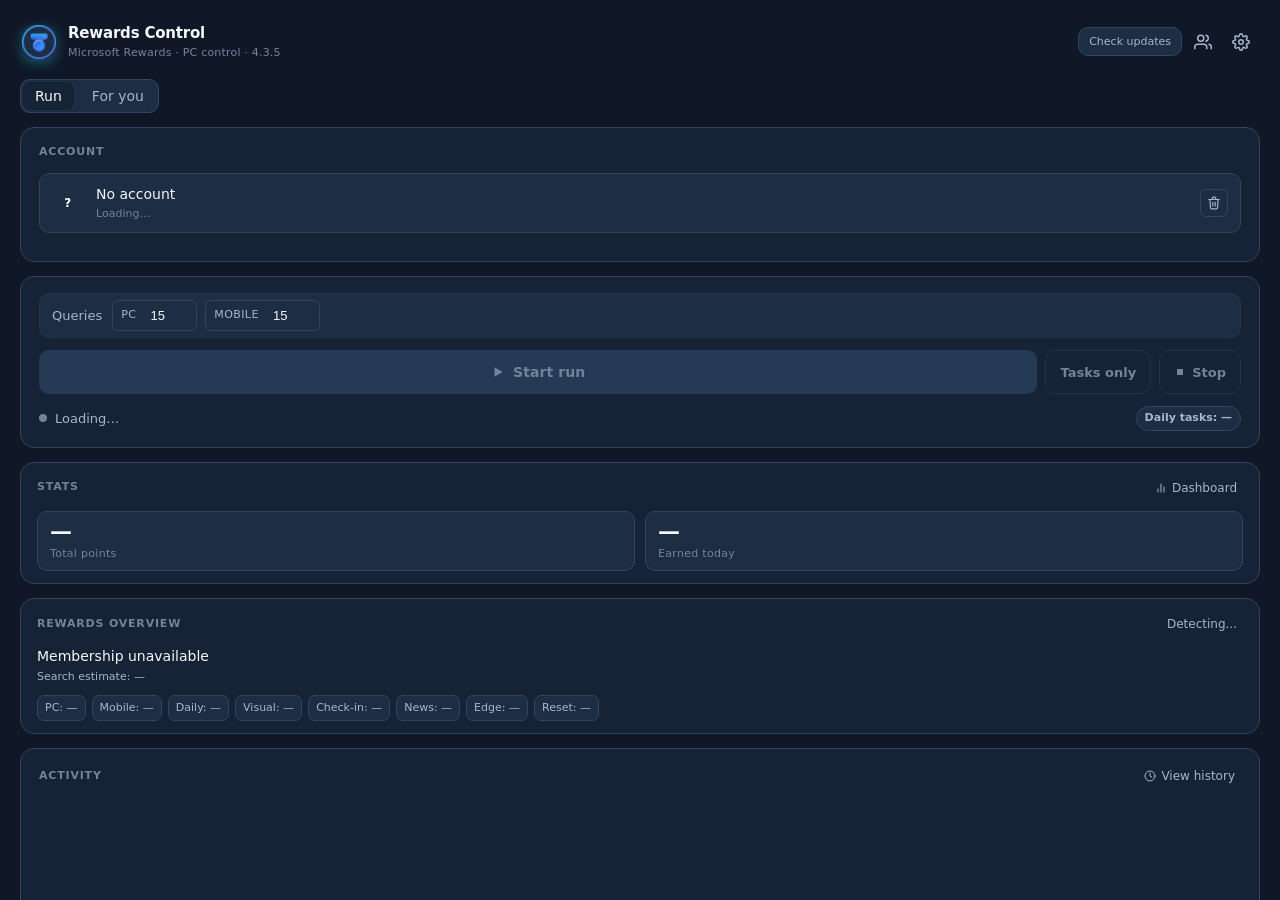
<file: gui/index.html>
<!DOCTYPE html>
<html lang="en">
<head>
  <meta charset="UTF-8">
  <title>Rewards Control</title>

  <link rel="stylesheet" href="normalize.css">
  <link rel="stylesheet" href="styles.css">
</head>
<body>

  <main class="app">

    <!-- ==================== Header ==================== -->
    <header class="app-header">
      <div class="brand">
        <div class="brand-mark" aria-hidden="true">
        <img src="../assets/icon.ico" alt="AutoRewarder">
        </div>
        <div class="brand-text">
          <h1>Rewards Control</h1>
<span class="brand-sub" id="app_version">Microsoft Rewards · PC control · 4.3.5</span>
        </div>
      </div>

      <div class="header-actions">
        <button id="updates_btn" class="updates-btn" type="button" onclick="check_updates_manual()" title="Check for updates">Check updates</button>
        <button id="manageBtn" class="icon-ghost" type="button" aria-label="Manage accounts" title="Manage accounts">
          <svg width="18" height="18" viewBox="0 0 24 24" fill="none" stroke="currentColor" stroke-width="2" stroke-linecap="round" stroke-linejoin="round">
            <path d="M17 21v-2a4 4 0 0 0-4-4H5a4 4 0 0 0-4 4v2"></path>
            <circle cx="9" cy="7" r="4"></circle>
            <path d="M23 21v-2a4 4 0 0 0-3-3.87"></path>
            <path d="M16 3.13a4 4 0 0 1 0 7.75"></path>
          </svg>
        </button>
        <button id="settingsBtn" class="icon-ghost" type="button" aria-label="Settings" title="Settings">
          <svg width="18" height="18" viewBox="0 0 24 24" fill="none" stroke="currentColor" stroke-width="2" stroke-linecap="round" stroke-linejoin="round">
            <circle cx="12" cy="12" r="3"></circle>
            <path d="M19.4 15a1.65 1.65 0 0 0 .33 1.82l.06.06a2 2 0 1 1-2.83 2.83l-.06-.06a1.65 1.65 0 0 0-1.82-.33 1.65 1.65 0 0 0-1 1.51V21a2 2 0 1 1-4 0v-.09A1.65 1.65 0 0 0 9 19.4a1.65 1.65 0 0 0-1.82.33l-.06.06a2 2 0 1 1-2.83-2.83l.06-.06A1.65 1.65 0 0 0 4.6 15a1.65 1.65 0 0 0-1.51-1H3a2 2 0 1 1 0-4h.09A1.65 1.65 0 0 0 4.6 9a1.65 1.65 0 0 0-.33-1.82l-.06-.06a2 2 0 1 1 2.83-2.83l.06.06A1.65 1.65 0 0 0 9 4.6a1.65 1.65 0 0 0 1-1.51V3a2 2 0 1 1 4 0v.09a1.65 1.65 0 0 0 1 1.51 1.65 1.65 0 0 0 1.82-.33l.06-.06a2 2 0 1 1 2.83 2.83l-.06.06A1.65 1.65 0 0 0 19.4 9a1.65 1.65 0 0 0 1.51 1H21a2 2 0 1 1 0 4h-.09a1.65 1.65 0 0 0-1.51 1z"></path>
          </svg>
        </button>
      </div>
    </header>

    <div id="updates_panel" class="update-panel" hidden>
      <span id="updates_message"></span>
      <span class="update-actions">
        <button id="updates_download_btn" class="btn-secondary" type="button" onclick="download_custom_update()">Download</button>
        <button class="btn-secondary" type="button" onclick="cancel_custom_update()">Cancel</button>
      </span>
    </div>

    <div id="update_modal" class="update-modal-backdrop" hidden>
      <section class="update-modal" role="dialog" aria-modal="true" aria-labelledby="update_modal_title">
        <div class="update-logo-wrap">
          <img class="update-logo" src="../assets/icon.ico" alt="AutoRewarder">
        </div>
        <h2 id="update_modal_title" class="update-modal-title" data-i18n="update.title">Updating AutoRewarder</h2>
        <p id="update_modal_stage" class="update-modal-stage" data-i18n="update.downloading">Downloading…</p>
        <div class="update-progress-track" aria-hidden="true">
          <div id="update_progress_bar" class="update-progress-bar"></div>
        </div>
        <p id="update_modal_detail" class="update-modal-detail" data-i18n="update.detail">Please keep AutoRewarder open.</p>
      </section>
    </div>

    <nav class="app-tabs" role="tablist" aria-label="Main">
      <button type="button" class="app-tab is-active" id="tab_btn_run" role="tab" aria-selected="true" onclick="switch_app_tab('run')">Run</button>
      <button type="button" class="app-tab" id="tab_btn_manual" role="tab" aria-selected="false" onclick="switch_app_tab('manual')">
        For you <span class="tab-badge" id="manual_badge" hidden>0</span>
      </button>
    </nav>

    <div id="panel_run">
    <!-- ==================== Account card ==================== -->
    <section class="card account-card">
      <div class="card-label">Account</div>
      <div class="account-picker" id="account_picker">
        <div class="account-trigger" id="account_trigger" role="status">
          <span class="avatar" id="current_avatar" aria-hidden="true">?</span>
          <span class="account-info">
            <span class="account-name" id="current_label">No account</span>
            <span class="account-meta" id="current_meta">Loading…</span>
          </span>
          <button class="account-delete icon-btn danger" id="deleteAccountBtn" type="button" aria-label="Delete this account" title="Delete this account" hidden>
            <svg viewBox="0 0 24 24" aria-hidden="true"><polyline points="3 6 5 6 21 6"></polyline><path d="M19 6l-1 14a2 2 0 0 1-2 2H8a2 2 0 0 1-2-2L5 6"></path><path d="M10 11v6"></path><path d="M14 11v6"></path><path d="M9 6V4a2 2 0 0 1 2-2h2a2 2 0 0 1 2 2v2"></path></svg>
          </button>
        </div>
      </div>
      <div class="phone-device" id="phone_device_wrap"></div>
    </section>

    <!-- ==================== Run card ==================== -->
    <section class="card run-card">
      <div class="run-top">
        <div class="field-inline queries-panel">
          <span class="field-label" data-i18n="queries">Queries</span>
          <div class="count-group">
            <label class="count-field" title="Desktop searches (up to 30/day on Microsoft Rewards)">
              <span>PC</span>
              <input type="number" id="count_pc" value="15" min="0" max="130">
            </label>
            <label class="count-field" title="Mobile searches (up to 20/day on Microsoft Rewards)">
              <span data-i18n="label.mobile">Mobile</span>
              <input type="number" id="count_mobile" value="15" min="0" max="99">
            </label>
          </div>
        </div>
      </div>

      <div class="run-actions">
        <button id="start_btn" class="primary-btn-lg" onclick="start_bot()" disabled>
          <svg class="btn-icon" width="14" height="14" viewBox="0 0 24 24" fill="currentColor" aria-hidden="true">
            <polygon points="6 4 20 12 6 20 6 4"></polygon>
          </svg>
          <span class="btn-label" data-i18n="run.start">Start run</span>
        </button>
        <button id="tasks_only_btn" class="tasks-only-btn" type="button" onclick="start_tasks_only()" disabled title="Skip searches; only remaining daily tasks, visual search, check-in and news" data-i18n="run.tasks">
          Tasks only
        </button>
        <button id="stop_btn" class="stop-btn" type="button" onclick="stop_bot()" disabled aria-label="Stop the current run">
          <svg width="12" height="12" viewBox="0 0 24 24" fill="currentColor" aria-hidden="true">
            <rect x="6" y="6" width="12" height="12" rx="1"></rect>
          </svg>
          <span class="stop-label" data-i18n="run.stop">Stop</span>
        </button>
      </div>
      <p class="run-block-reason" id="run_block_reason" hidden></p>

      <div class="status-row">
        <span class="dot" id="dot"></span>
        <span id="status_text">Loading…</span>
        <span class="task-pill" id="daily_task_pill" data-state="unknown">Daily tasks: —</span>
      </div>
    </section>

    <!-- ==================== Stats card ==================== -->
    <section class="card stats-card" id="stats_card" role="button" tabindex="0"
             title="Open the statistics dashboard" onclick="show_stats()"
             onkeydown="if (event.key === 'Enter' || event.key === ' ') { event.preventDefault(); show_stats(); }">
      <div class="card-header">
             <div class="card-label" data-i18n="stats">Stats</div>
        <span class="ghost-link" aria-hidden="true">
          <svg width="12" height="12" viewBox="0 0 24 24" fill="none" stroke="currentColor" stroke-width="2" stroke-linecap="round" stroke-linejoin="round">
            <line x1="18" y1="20" x2="18" y2="10"></line>
            <line x1="12" y1="20" x2="12" y2="4"></line>
            <line x1="6" y1="20" x2="6" y2="14"></line>
          </svg>
           <span data-i18n="stats.dashboard">Dashboard</span>
        </span>
      </div>
      <div class="stats-tiles">
        <div class="stat-tile">
          <span class="stat-value" id="stat_total">—</span>
           <span class="stat-label" id="stat_total_label" data-i18n="stats.total">Total points</span>
        </div>
        <div class="stat-tile">
          <span class="stat-value" id="stat_session">—</span>
           <span class="stat-label" data-i18n="stats.today">Earned today <span id="stat_session_date" class="stat-date"></span></span>
        </div>
      </div>
    </section>

    <section class="card rewards-card" id="rewards_overview_card">
      <div class="card-header">
         <div class="card-label" data-i18n="rewards">Rewards overview</div>
        <span class="ghost-link" id="rewards_region">Detecting...</span>
      </div>
      <div class="rewards-summary">
        <div><strong id="rewards_level">Membership unavailable</strong><span id="rewards_estimate">Search estimate: —</span></div>
        <div class="rewards-progress">
          <span id="progress_pc">PC: —</span><span id="progress_mobile">Mobile: —</span>
          <span id="progress_daily">Daily: —</span>
          <span id="progress_visual">Visual: —</span>
          <span id="progress_checkin">Check-in: —</span>
          <span id="progress_news">News: —</span>
          <span id="progress_edge">Edge: —</span>
          <span id="progress_reset">Reset: —</span>
        </div>
      </div>
    </section>

    <!-- ==================== Activity card ==================== -->
    <section class="card activity-card">
      <div class="card-header">
         <div class="card-label" data-i18n="activity">Activity</div>
        <button id="history_btn" class="ghost-link" type="button" onclick="show_history()">
          <svg width="12" height="12" viewBox="0 0 24 24" fill="none" stroke="currentColor" stroke-width="2" stroke-linecap="round" stroke-linejoin="round" aria-hidden="true">
            <circle cx="12" cy="12" r="10"></circle>
            <polyline points="12 6 12 12 16 14"></polyline>
          </svg>
           <span data-i18n="history">View history</span>
        </button>
      </div>
      <div id="log_area" class="activity-feed"></div>
    </section>
    </div>

    <div id="panel_manual" hidden>
      <section class="card manual-card">
        <div class="card-header">
          <div class="card-label">Needs you</div>
        </div>
        <p class="manual-hint">Quests and leftover cards from your live /earn page that still need you (or that the bot could not finish). The list is detected and refreshed automatically in the background. Ignore hides until you unignore; Remove hides for good.</p>
        <div id="manual_task_list" class="manual-list"></div>
        <div id="manual_ignored_wrap" hidden>
          <div class="card-label" style="margin-top:14px">Ignored</div>
          <div id="manual_ignored_list" class="manual-list"></div>
        </div>
      </section>
    </div>

    <footer class="app-footer">
        Rewards Control by <img class="footer-logo" src="../assets/icon.ico" alt="AutoRewarder"> <a href="#" id="repo_link" onclick="pywebview.api.open_link('https://github.com/iGlitchOn'); return false;">iGlitchOn</a>
    </footer>

  </main>

  <!-- ==================== Empty state (first launch) ==================== -->
  <div id="empty_state" class="empty-overlay" hidden>
    <div class="empty-card">
      <div class="empty-illu" aria-hidden="true">
        <svg width="96" height="96" viewBox="0 0 96 96" fill="none" stroke="currentColor" stroke-width="2" stroke-linecap="round" stroke-linejoin="round">
          <rect x="14" y="22" width="68" height="44" rx="4" fill="var(--surface-2)"></rect>
          <line x1="8" y1="70" x2="88" y2="70"></line>
          <line x1="38" y1="70" x2="58" y2="70" stroke-width="3" stroke="var(--surface-2)"></line>
          <circle cx="48" cy="42" r="11" fill="var(--accent-soft)" stroke="var(--accent)"></circle>
          <line x1="48" y1="36" x2="48" y2="48" stroke="var(--accent)"></line>
          <line x1="42" y1="42" x2="54" y2="42" stroke="var(--accent)"></line>
        </svg>
      </div>
      <h2 class="empty-title">Welcome to Rewards Control</h2>
      <p class="empty-subtitle">Add your first Microsoft account to get started.</p>
      <p class="empty-subtitle">Usa el icono de persona de la parte superior para agregar o administrar cuentas.</p>
    </div>
  </div>

  <!-- ==================== Settings modal ==================== -->
  <div id="settings_modal" class="modal-backdrop" hidden>
    <div class="modal-box wide" role="dialog" aria-modal="true" aria-labelledby="settings_modal_title">
      <div class="modal-header">
        <h3 id="settings_modal_title" class="modal-title">Settings</h3>
        <button id="settingsModalClose" class="icon-ghost" type="button" aria-label="Close">
          <svg width="16" height="16" viewBox="0 0 24 24" fill="none" stroke="currentColor" stroke-width="2" stroke-linecap="round" stroke-linejoin="round">
            <line x1="18" y1="6" x2="6" y2="18"></line>
            <line x1="6" y1="6" x2="18" y2="18"></line>
          </svg>
        </button>
      </div>
      <div class="modal-body">

        <section class="settings-group">
          <div class="settings-group-title">General</div>
          <div class="settings-row">
            <div class="settings-row-text">
              <div class="settings-row-label" data-i18n="settings.language">Language</div>
              <div class="settings-row-hint" data-i18n="settings.language_hint">Automatic uses Windows / region. Applies to this PC and the linked phone.</div>
            </div>
            <select id="uiLanguageSelect" class="settings-select">
              <option value="auto" data-i18n="settings.language_auto">Automatic (Windows / region)</option>
              <option value="es" data-language-option="es">Español</option>
              <option value="en" data-language-option="en">English</option>
              <option value="pt" data-language-option="pt">Português</option>
              <option value="zh" data-language-option="zh">中文</option>
            </select>
          </div>
          <label class="settings-row">
            <div class="settings-row-text">
              <div class="settings-row-label">Hide browser</div>
              <div class="settings-row-hint">Run Edge in the background (headless). Off by default. Saved automatically when you toggle it.</div>
            </div>
            <span class="toggle-compact">
              <input type="checkbox" id="hideBrowserToggle">
              <span class="toggle-pill"></span>
            </span>
          </label>
          <label class="settings-row">
            <div class="settings-row-text">
              <div class="settings-row-label">Open AutoRewarder when you sign in</div>
              <div class="settings-row-hint" id="open_on_login_hint">When you sign in to Windows, run leftover searches and daily tasks. If everything is already done, AutoRewarder closes.</div>
            </div>
            <span class="toggle-compact">
              <input type="checkbox" id="openOnLoginToggle">
              <span class="toggle-pill"></span>
            </span>
          </label>
          <label class="settings-row">
            <div class="settings-row-text">
              <div class="settings-row-label">Enable Background Auto-Run</div>
              <div class="settings-row-hint" id="startup_hint">Automatically run AutoRewarder in the background at each account's scheduled time.</div>
            </div>
            <span class="toggle-compact">
              <input type="checkbox" id="startupToggle">
              <span class="toggle-pill"></span>
            </span>
          </label>
          <label class="settings-row">
            <div class="settings-row-text">
              <div class="settings-row-label">Close to tray</div>
              <div class="settings-row-hint">Clicking X minimizes to the system tray instead of quitting. Takes effect on next launch.</div>
            </div>
            <span class="toggle-compact">
              <input type="checkbox" id="closeToTrayToggle">
              <span class="toggle-pill"></span>
            </span>
          </label>
        </section>

        <section class="settings-group">
          <div class="settings-group-title">Daily tasks</div>
          <p class="settings-group-hint">
            A task that already ran today is skipped on the next run. Turn these on to run it again anyway.
          </p>
          <label class="settings-row">
            <div class="settings-row-text">
              <div class="settings-row-label">Force daily tasks</div>
              <div class="settings-row-hint">Run the Daily Set and More Activities even when today is already marked as done. Cards that are genuinely complete are still skipped.</div>
            </div>
            <span class="toggle-compact">
              <input type="checkbox" id="forceDailyToggle">
              <span class="toggle-pill"></span>
            </span>
          </label>
          <label class="settings-row">
            <div class="settings-row-text">
              <div class="settings-row-label">Force visual search</div>
              <div class="settings-row-hint">Run the visual search even when today is already marked as done. A different image is used each time.</div>
            </div>
            <span class="toggle-compact">
              <input type="checkbox" id="forceVisualToggle">
              <span class="toggle-pill"></span>
            </span>
          </label>
        </section>

        <section class="settings-group">
          <div class="settings-group-title">Search terms</div>
          <label class="settings-row">
            <div class="settings-row-text">
              <div class="settings-row-label">Generate search terms with AI (LLM)</div>
              <div class="settings-row-hint">Use your own LLM API key to generate fresh queries in your language on each run. Falls back to the built-in list if generation fails.</div>
            </div>
            <span class="toggle-compact">
              <input type="checkbox" id="llmToggle">
              <span class="toggle-pill"></span>
            </span>
          </label>

          <div id="llm_fields" class="llm-fields">
            <div class="form-grid-2">
              <div class="form-field">
                <label for="llmProvider">Provider</label>
                <select id="llmProvider">
                  <option value="openai">OpenAI</option>
                  <option value="anthropic">Anthropic</option>
                  <option value="gemini">Google Gemini</option>
                </select>
              </div>
              <div class="form-field">
                <label for="llmModel">Model</label>
                <input type="text" id="llmModel" placeholder="Default for provider" autocomplete="off" spellcheck="false">
              </div>
            </div>
            <div class="form-grid-2">
              <div class="form-field">
                <label for="llmApiKey">API key</label>
                <input type="password" id="llmApiKey" placeholder="Your own API key" autocomplete="off" spellcheck="false">
              </div>
              <div class="form-field">
                <label for="llmLocale">Language</label>
                <input type="text" id="llmLocale" placeholder="auto" autocomplete="off" spellcheck="false">
              </div>
            </div>
            <p class="form-hint" id="llm_locale_hint">Leave "auto" to follow your system language, or enter a locale like fr-FR.</p>
            <p class="form-hint">Your API key is stored locally in settings.json (plain text). Requests only send a prompt asking for queries — no personal data.</p>
          </div>
        </section>

        <section class="settings-group">
          <div class="settings-group-title">Scheduled runs</div>
          <p class="settings-group-hint">
            One schedule per account. Each run fires at a random minute inside its window for a natural look.
          </p>
          <div id="schedule_accounts_list" class="schedule-accounts-list"></div>
          <div id="schedule_empty" class="accounts-empty" hidden>
            No accounts yet. Add one first to schedule a run.
          </div>
        </section>

      </div>
      <div class="modal-footer">
        <button id="settingsCancel" class="btn-secondary" type="button">Cancel</button>
        <button id="settingsSave" class="btn-primary" type="button">Save</button>
      </div>
    </div>
  </div>

  <!-- ==================== Phone pairing modal ==================== -->
  <div id="phone_pair_modal" class="modal-backdrop" hidden>
    <div class="modal-box" role="dialog" aria-modal="true" aria-labelledby="phone_pair_title">
      <div class="modal-header">
        <h3 id="phone_pair_title" class="modal-title" data-i18n="pair.title">Link a phone</h3>
        <button id="phonePairClose" class="icon-ghost" type="button" aria-label="Close" onclick="cancel_phone_pairing()">
          <svg width="16" height="16" viewBox="0 0 24 24" fill="none" stroke="currentColor" stroke-width="2" stroke-linecap="round" stroke-linejoin="round">
            <line x1="18" y1="6" x2="6" y2="18"></line>
            <line x1="6" y1="6" x2="18" y2="18"></line>
          </svg>
        </button>
      </div>
      <div class="modal-body">
        <p class="modal-message" data-i18n="pair.hint">On the phone, enter or scan this code. The phone finds this PC by itself (remote tunnel). Same Microsoft account — not a second login.</p>
        <div class="pair-code" id="phone_pair_code" title="Click to copy">------</div>
        <button class="btn-secondary" type="button" id="phone_pair_copy" onclick="copy_pair_code()" data-i18n="pair.copy">Copy code</button>
        <img id="phone_pair_qr" class="pair-qr" alt="Pairing QR" hidden>
        <p class="pair-meta" id="phone_pair_meta" data-i18n="pair.waiting">Starting remote link…</p>
      </div>
      <div class="modal-footer">
        <button class="btn-secondary" type="button" onclick="cancel_phone_pairing()">Cancel</button>
      </div>
    </div>
  </div>

  <!-- ==================== Accounts management modal ==================== -->
  <div id="accounts_modal" class="modal-backdrop" hidden>
    <div class="modal-box wide" role="dialog" aria-modal="true" aria-labelledby="accounts_modal_title">
      <div class="modal-header">
        <h3 id="accounts_modal_title" class="modal-title">Your accounts</h3>
        <button id="accountsModalClose" class="icon-ghost" type="button" aria-label="Close">
          <svg width="16" height="16" viewBox="0 0 24 24" fill="none" stroke="currentColor" stroke-width="2" stroke-linecap="round" stroke-linejoin="round">
            <line x1="18" y1="6" x2="6" y2="18"></line>
            <line x1="6" y1="6" x2="18" y2="18"></line>
          </svg>
        </button>
      </div>
      <div class="modal-body">
        <ul id="accounts_list" class="accounts-list"></ul>
        <button id="addAccountBtn" class="secondary-btn" type="button">
          <svg width="13" height="13" viewBox="0 0 24 24" fill="none" stroke="currentColor" stroke-width="2.2" stroke-linecap="round" stroke-linejoin="round" aria-hidden="true">
            <line x1="12" y1="5" x2="12" y2="19"></line>
            <line x1="5" y1="12" x2="19" y2="12"></line>
          </svg>
          Add account
        </button>
      </div>
    </div>
  </div>

  <!-- ==================== Toast container ==================== -->
  <div id="toast_container" class="toast-container" aria-live="polite" aria-atomic="false"></div>

  <!-- ==================== Generic modal ==================== -->
  <div id="app_modal" class="modal-backdrop" hidden>
    <div class="modal-box" role="dialog" aria-modal="true" aria-labelledby="modal_title">
      <div class="modal-header">
        <h3 id="modal_title" class="modal-title">Title</h3>
      </div>
      <div class="modal-body">
        <p id="modal_message" class="modal-message"></p>
        <input id="modal_input" class="modal-input" type="text" hidden>
      </div>
      <div class="modal-footer">
        <button id="modal_cancel" class="btn-secondary" type="button">Cancel</button>
        <button id="modal_confirm" class="btn-primary" type="button">OK</button>
      </div>
    </div>
  </div>

  <script src="i18n.js"></script>
  <script src="script.js"></script>
  <script src="settings.js"></script>

</body>
</html>
</file>
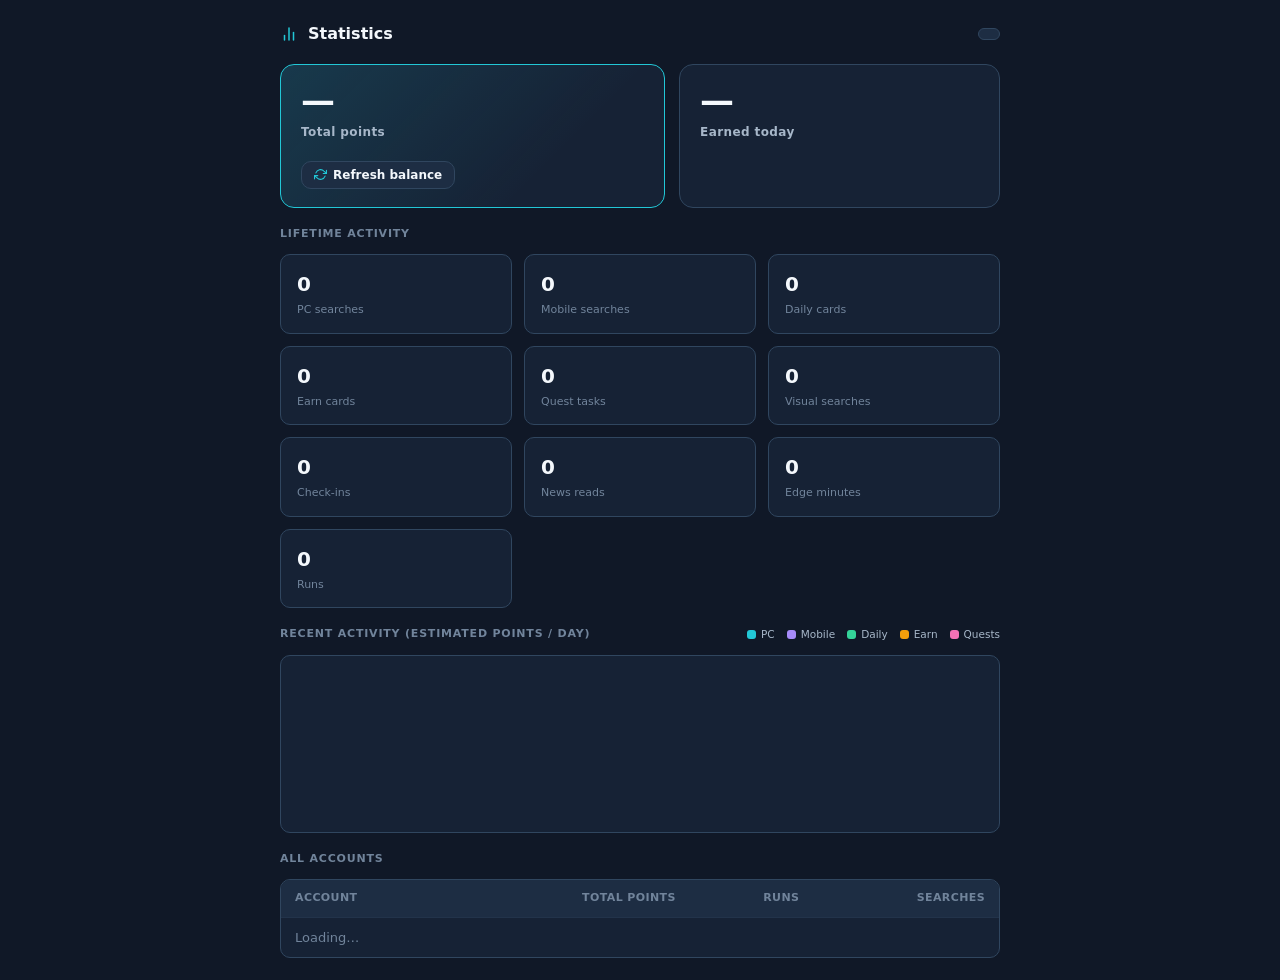
<file: gui/dashboard.html>
<!DOCTYPE html>
<html lang="en">
<head>
  <meta charset="UTF-8">
  <title data-i18n="title_statistics">Statistics</title>

  <link rel="stylesheet" href="normalize.css">
  <link rel="stylesheet" href="styles.css">
  <link rel="stylesheet" href="dashboard.css">
</head>
<body>

  <div class="dash">

    <header class="dash-header">
      <h2 class="dash-title">
        <svg width="18" height="18" viewBox="0 0 24 24" fill="none" stroke="currentColor" stroke-width="2" stroke-linecap="round" stroke-linejoin="round">
          <line x1="18" y1="20" x2="18" y2="10"></line>
          <line x1="12" y1="20" x2="12" y2="4"></line>
          <line x1="6" y1="20" x2="6" y2="14"></line>
        </svg>
        <span data-i18n="title_statistics">Statistics</span>
      </h2>
      <span id="account_pill" class="account-pill" hidden></span>
    </header>

    <!-- Hero: headline points -->
    <section class="dash-hero">
      <div class="hero-card hero-primary">
        <span class="hero-value" id="total_points">—</span>
        <span class="hero-label" id="total_label" data-i18n="total_points">Total points</span>
        <span class="hero-sub" id="total_sub"></span>
        <button id="refresh_btn" class="refresh-btn" type="button" title="Open a headless browser to read your current balance">
          <svg width="13" height="13" viewBox="0 0 24 24" fill="none" stroke="currentColor" stroke-width="2" stroke-linecap="round" stroke-linejoin="round">
            <polyline points="23 4 23 10 17 10"></polyline>
            <polyline points="1 20 1 14 7 14"></polyline>
            <path d="M3.51 9a9 9 0 0 1 14.85-3.36L23 10M1 14l4.64 4.36A9 9 0 0 0 20.49 15"></path>
          </svg>
          <span class="refresh-label" data-i18n="refresh_balance">Refresh balance</span>
        </button>
      </div>
      <div class="hero-card">
        <span class="hero-value" id="session_points">—</span>
        <span class="hero-label" data-i18n="earned_today">Earned today</span>
        <span class="hero-sub" id="session_sub"></span>
      </div>
    </section>

    <!-- Balance-scrape diagnostic (shown only when a refresh can't read it) -->
    <section id="diag_box" class="diag-box" hidden>
      <div class="diag-title">Balance not found — diagnostic</div>
      <div class="diag-line"><b>Landed page:</b> <span id="diag_url"></span></div>
      <div class="diag-line"><b data-i18n="title">Title:</b> <span id="diag_title"></span></div>
      <div class="diag-line"><b data-i18n="selector_matches">Selector matches:</b></div>
      <ul id="diag_candidates" class="diag-list"></ul>
    </section>

    <!-- Lifetime activity counters -->
    <section class="dash-section">
      <div class="dash-section-title" data-i18n="lifetime_activity">Lifetime activity</div>
      <div class="metric-grid">
        <div class="metric">
          <span class="metric-value" id="m_pc">0</span>
          <span class="metric-label" data-i18n="pc_searches">PC searches</span>
        </div>
        <div class="metric">
          <span class="metric-value" id="m_mobile">0</span>
          <span class="metric-label" data-i18n="mobile_searches">Mobile searches</span>
        </div>
        <div class="metric">
          <span class="metric-value" id="m_cards">0</span>
          <span class="metric-label" data-i18n="daily_cards">Daily cards</span>
        </div>
        <div class="metric">
          <span class="metric-value" id="m_earn">0</span>
          <span class="metric-label" data-i18n="earn_cards">Earn cards</span>
        </div>
        <div class="metric">
          <span class="metric-value" id="m_quests">0</span>
          <span class="metric-label" data-i18n="quest_tasks">Quest tasks</span>
        </div>
        <div class="metric">
          <span class="metric-value" id="m_visual">0</span>
          <span class="metric-label" data-i18n="visual_searches">Visual searches</span>
        </div>
        <div class="metric">
          <span class="metric-value" id="m_checkins">0</span>
          <span class="metric-label" data-i18n="checkin">Check-ins</span>
        </div>
        <div class="metric">
          <span class="metric-value" id="m_news">0</span>
          <span class="metric-label" data-i18n="news_reads">News reads</span>
        </div>
        <div class="metric">
          <span class="metric-value" id="m_edge">0</span>
          <span class="metric-label" data-i18n="edge_minutes">Edge minutes</span>
        </div>
        <div class="metric">
          <span class="metric-value" id="m_runs">0</span>
          <span class="metric-label" data-i18n="runs">Runs</span>
        </div>
      </div>
    </section>

    <!-- Recent activity bar chart (per day, stacked by type) -->
    <section class="dash-section">
      <div class="dash-section-head">
        <div class="dash-section-title" data-i18n="recent_activity">Recent activity (estimated points / day)</div>
        <div class="chart-legend">
          <span class="legend-item"><span class="legend-dot legend-pc"></span>PC</span>
          <span class="legend-item"><span class="legend-dot legend-mobile"></span>Mobile</span>
          <span class="legend-item"><span class="legend-dot legend-daily"></span><span data-i18n="daily">Daily</span></span>
          <span class="legend-item"><span class="legend-dot legend-earn"></span><span data-i18n="earn">Earn</span></span>
          <span class="legend-item"><span class="legend-dot legend-quests"></span><span data-i18n="quests">Quests</span></span>
        </div>
      </div>
      <div id="runs_chart" class="runs-chart"></div>
      <div id="runs_empty" class="dash-empty" data-i18n="no_activity_yet" hidden>No activity recorded yet. Start a run from the main window.</div>
    </section>

    <!-- Multi-account recap -->
    <section class="dash-section">
      <div class="dash-section-title" data-i18n="all_accounts">All accounts</div>
      <table class="dash-table">
        <thead>
          <tr>
            <th data-i18n="account">Account</th>
            <th class="num" data-i18n="total_points">Total points</th>
            <th class="num" data-i18n="runs">Runs</th>
            <th class="num" data-i18n="searches">Searches</th>
          </tr>
        </thead>
        <tbody id="accounts_body">
          <tr><td colspan="4" class="dash-empty-row">Loading…</td></tr>
        </tbody>
      </table>
    </section>

  </div>

  <script src="i18n.js"></script>
  <script>
    const PALETTE = ['#5b8eff', '#e879a0', '#f59e0b', '#34d399', '#a78bfa', '#fbbf24', '#fb7185', '#22d3ee'];
    let _last_dashboard_stats = null;

    function color_for(id) {
      let h = 0;
      const s = String(id || '');
      for (let i = 0; i < s.length; i++) h = (h * 31 + s.charCodeAt(i)) | 0;
      return PALETTE[Math.abs(h) % PALETTE.length];
    }

    function avatar_initials(label) {
      const s = (label || '?').trim();
      if (!s) return '?';
      const parts = s.split(/\s+/).filter(Boolean);
      if (parts.length === 1) return parts[0].slice(0, 2);
      return (parts[0][0] + parts[parts.length - 1][0]);
    }

    function fmt(n) {
      if (n == null || isNaN(n)) return '—';
      return Number(n).toLocaleString();
    }

    function fmt_when(iso) {
      if (!iso) return '';
      // Stored as "YYYY-MM-DDTHH:MM:SS" — show date + HH:MM, no parsing risk.
      const m = String(iso).match(/^(\d{4})-(\d{2})-(\d{2})T(\d{2}):(\d{2})/);
      if (!m) return '';
      return `${m[3]}/${m[2]}/${m[1]} ${m[4]}:${m[5]}`;
    }

    function render_pill(account) {
      const pill = document.getElementById('account_pill');
      if (!pill || !account) return;
      pill.hidden = false;
      pill.innerHTML = '';
      const avatar = document.createElement('span');
      avatar.className = 'avatar avatar-sm';
      avatar.style.backgroundColor = color_for(account.id);
      avatar.style.color = 'white';
      avatar.textContent = avatar_initials(account.label);
      const text = document.createElement('span');
      text.textContent = account.label;
      pill.appendChild(avatar);
      pill.appendChild(text);
    }

    function render_current_stats(stats) {
      if (!stats || !stats.derived) return;
      _last_dashboard_stats = stats;
      const d = stats.derived;
      const life = stats.lifetime || {};

      // A real balance is present → no diagnostic needed.
      if (!d.is_estimate) hide_diag();

      // Hero — total.
      const totalEl = document.getElementById('total_points');
      const totalLabel = document.getElementById('total_label');
      const totalSub = document.getElementById('total_sub');
      totalEl.textContent = d.is_estimate ? '—' : fmt(d.total_points);
      totalLabel.textContent = d.is_estimate ? t('balance_not_verified') : t('total_points');
      if (d.is_estimate) {
        totalSub.textContent = t('balance_not_verified') + '.';
      } else {
        const when = fmt_when(stats.balance && stats.balance.updated_at);
        totalSub.textContent = when ? tf('balance_updated', { when: when }) : t('real_balance');
      }

      // Hero — session.
      const sessEl = document.getElementById('session_points');
      const sessSub = document.getElementById('session_sub');
      const todayPts = d.today_points != null ? d.today_points : d.session_points;
      const todayEst = d.today_is_estimate != null ? d.today_is_estimate : d.session_is_estimate;
      const sessSign = (!todayEst && todayPts > 0) ? '+' : '';
      const sessPrefix = (todayEst && todayPts > 0) ? '~' : sessSign;
      sessEl.textContent = todayEst ? '—' : sessPrefix + fmt(todayPts);
      const day = (stats.daily && d.last_run_date && stats.daily[d.last_run_date]) || {};
      const parts = [];
      if (day.pc) parts.push(day.pc + ' ' + t('pc_searches'));
      if (day.mobile) parts.push(day.mobile + ' ' + t('mobile_searches'));
      if (day.cards) parts.push(day.cards + ' ' + t('daily_cards'));
      if (day.earn) parts.push(day.earn + ' ' + t('earn_cards'));
      if (day.quests) parts.push(day.quests + ' ' + t('quest_tasks'));
      if (day.runs) parts.push(day.runs + ' ' + t('runs'));
      sessSub.textContent = parts.length ? (t('today') + ' · ' + parts.join(' · ')) : t('no_activity_today');

      // Lifetime metrics.
      document.getElementById('m_pc').textContent = fmt(life.pc_searches || 0);
      document.getElementById('m_mobile').textContent = fmt(life.mobile_searches || 0);
      document.getElementById('m_cards').textContent = fmt(life.daily_cards || 0);
      document.getElementById('m_earn').textContent = fmt(life.earn_cards || 0);
      document.getElementById('m_quests').textContent = fmt(life.quest_tasks || 0);
      document.getElementById('m_visual').textContent = fmt(life.visual_searches || 0);
      document.getElementById('m_checkins').textContent = fmt(life.checkins || 0);
      document.getElementById('m_news').textContent = fmt(life.news_reads || 0);
      document.getElementById('m_edge').textContent = fmt(life.edge_minutes || 0);
      document.getElementById('m_runs').textContent = fmt(life.runs || 0);

      render_runs_chart(stats.daily || {}, stats.constants);
    }

    function day_label(isoDate) {
      // isoDate is "YYYY-MM-DD" → "DD/MM"
      const m = String(isoDate).match(/^(\d{4})-(\d{2})-(\d{2})/);
      return m ? `${m[3]}/${m[2]}` : isoDate;
    }

    // Column geometry — must match .bar-col width + .runs-chart gap/padding
    // in dashboard.css.
    const COL_W = 30;
    const COL_GAP = 8;
    const CHART_PAD = 12;

    // Cached so a window resize can re-render with the new day capacity.
    let _chartData = { daily: {}, consts: null };

    // How many day-columns fit in the chart's current inner width. Returns a
    // sane default until the element has a real laid-out width (the webview
    // can report 0/tiny on the very first paint); the ResizeObserver set up in
    // pywebviewready re-renders once the true width is known.
    function chart_capacity() {
      const chart = document.getElementById('runs_chart');
      const avail = (chart ? chart.clientWidth : 0) - CHART_PAD * 2;
      if (avail < COL_W) return 16;  // not laid out yet → sane default
      return Math.max(1, Math.floor((avail + COL_GAP) / (COL_W + COL_GAP)));
    }

    // One stacked bar per day with three segments: PC searches, mobile
    // searches (both × per-search) and daily (cards × per-card), each its own
    // colour. Uses the estimate breakdown because the real balance delta can't
    // be attributed to a type. Columns are fixed-width and packed from the
    // left; only the most recent days that fit are kept (oldest drop off left).
    function render_runs_chart(dailyData, consts) {
      _chartData = { daily: dailyData || {}, consts: consts || null };
      const chart = document.getElementById('runs_chart');
      const empty = document.getElementById('runs_empty');
      while (chart.firstChild) chart.removeChild(chart.firstChild);

      const pps = (consts && consts.points_per_search) || 3;
      const ppc = (consts && consts.points_per_card) || 10;

      // dailyData is { "YYYY-MM-DD": {pc, mobile, cards, earn, quests, runs} }
      // from the backend. Daily cards, /earn cards and quest tasks each get
      // their own stacked segment (older records simply lack earn/quests → 0).
      const byDay = new Map();
      for (const key of Object.keys(dailyData || {})) {
        if (key.length !== 10) continue;
        const v = dailyData[key] || {};
        byDay.set(key, {
          pc: (v.pc || 0) * pps,
          mobile: (v.mobile || 0) * pps,
          daily: (v.cards || 0) * ppc,
          earn: (v.earn || 0) * ppc,
          quests: (v.quests || 0) * ppc,
        });
      }

      // Keep only the most recent days that fit the current width.
      const days = Array.from(byDay.keys()).sort().slice(-chart_capacity());
      if (days.length === 0) {
        chart.hidden = true;
        empty.hidden = false;
        return;
      }
      chart.hidden = false;
      empty.hidden = true;

      const totals = days.map(d => {
        const e = byDay.get(d);
        return e.pc + e.mobile + e.daily + e.earn + e.quests;
      });
      const max = Math.max(1, ...totals);
      const MAX_PX = 128;  // pixel height of the tallest day's bar

      // bottom → top order (column-reverse appends first child at the bottom).
      const SEGMENTS = [
        { key: 'quests', cls: 'bar-quests', label: 'Quests' },
        { key: 'earn', cls: 'bar-earn', label: 'Earn' },
        { key: 'daily', cls: 'bar-daily', label: 'Daily' },
        { key: 'mobile', cls: 'bar-mobile', label: 'Mobile' },
        { key: 'pc', cls: 'bar-pc', label: 'PC' },
      ];

      days.forEach(d => {
        const e = byDay.get(d);
        const total = e.pc + e.mobile + e.daily + e.earn + e.quests;

        const col = document.createElement('div');
        col.className = 'bar-col';

        const cap = document.createElement('span');
        cap.className = 'bar-cap';
        cap.textContent = fmt(total);

        const stack = document.createElement('div');
        stack.className = 'bar-stack';
        stack.title = `${day_label(d)}\nPC: ${fmt(e.pc)} ${t('total_points')}` +
          `\n${t('mobile_searches')}: ${fmt(e.mobile)} ${t('total_points')}\n${t('daily')}: ${fmt(e.daily)} ${t('total_points')}` +
          `\n${t('earn')}: ${fmt(e.earn)} ${t('total_points')}\n${t('quests')}: ${fmt(e.quests)} ${t('total_points')}` +
          `\n${t('total_points')}: ${fmt(total)}`;

        for (const seg of SEGMENTS) {
          const div = document.createElement('div');
          div.className = 'bar-seg ' + seg.cls;
          div.style.height = (e[seg.key] / max * MAX_PX) + 'px';
          stack.appendChild(div);
        }

        const dayLbl = document.createElement('span');
        dayLbl.className = 'bar-day';
        dayLbl.textContent = day_label(d);

        col.appendChild(cap);
        col.appendChild(stack);
        col.appendChild(dayLbl);
        chart.appendChild(col);
      });
    }

    function render_accounts(list) {
      const body = document.getElementById('accounts_body');
      while (body.firstChild) body.removeChild(body.firstChild);

      if (!list || list.length === 0) {
        const tr = document.createElement('tr');
        const td = document.createElement('td');
        td.colSpan = 4;
        td.className = 'dash-empty-row';
        td.textContent = t('no_accounts_period');
        tr.appendChild(td);
        body.appendChild(tr);
        return;
      }

      for (const acc of list) {
        const tr = document.createElement('tr');

        const nameTd = document.createElement('td');
        const wrap = document.createElement('span');
        wrap.className = 'acc-cell';
        const avatar = document.createElement('span');
        avatar.className = 'avatar avatar-sm';
        avatar.style.backgroundColor = color_for(acc.id);
        avatar.style.color = 'white';
        avatar.textContent = avatar_initials(acc.label);
        const name = document.createElement('span');
        name.textContent = acc.label;
        wrap.appendChild(avatar);
        wrap.appendChild(name);
        nameTd.appendChild(wrap);

        const totalTd = document.createElement('td');
        totalTd.className = 'num';
        totalTd.textContent = acc.is_estimate ? '—' : fmt(acc.total_points);

        const runsTd = document.createElement('td');
        runsTd.className = 'num';
        runsTd.textContent = fmt(acc.lifetime_runs);

        const searchTd = document.createElement('td');
        searchTd.className = 'num';
        searchTd.textContent = fmt((acc.pc_searches || 0) + (acc.mobile_searches || 0));

        tr.appendChild(nameTd);
        tr.appendChild(totalTd);
        tr.appendChild(runsTd);
        tr.appendChild(searchTd);
        body.appendChild(tr);
      }
    }

    function set_refresh_busy(busy) {
      const btn = document.getElementById('refresh_btn');
      if (!btn) return;
      btn.disabled = busy;
      btn.classList.toggle('busy', busy);
      const label = btn.querySelector('.refresh-label');
      if (label) label.textContent = busy ? t('refreshing') : t('refresh_balance');
    }

    const REFRESH_ERRORS = {
      no_account: t('refresh_error_no_account'),
      setup_needed: t('refresh_error_setup'),
      busy: t('refresh_error_busy'),
      not_found: t('refresh_error_not_found'),
      driver: t('refresh_error_driver'),
      account_changed: t('refresh_error_changed')
    };

    function hide_diag() {
      const box = document.getElementById('diag_box');
      if (box) box.hidden = true;
    }

    function show_diag(res) {
      const box = document.getElementById('diag_box');
      if (!box) return;
      document.getElementById('diag_url').textContent = res.url || (res.diag_error ? '(error)' : '(unknown)');
      document.getElementById('diag_title').textContent = res.title || (res.diag_error || '(none)');
      const list = document.getElementById('diag_candidates');
      while (list.firstChild) list.removeChild(list.firstChild);
      const cands = (res.candidates && res.candidates.length) ? res.candidates : ['(no .pointsValue elements matched)'];
      for (const c of cands) {
        const li = document.createElement('li');
        li.textContent = c;
        list.appendChild(li);
      }
      box.hidden = false;
    }

    // isManual=true → user clicked the button: surface errors + the diagnostic
    // box. isManual=false → silent best-effort auto-refresh on open: on failure
    // just leave the estimate, no scary red box (it may simply be racing the
    // launch-time capture for the same Edge profile).
    function do_refresh_balance(isManual) {
      if (isManual === undefined) isManual = true;
      if (!window.pywebview || !pywebview.api || !pywebview.api.refresh_balance) return;
      set_refresh_busy(true);
      pywebview.api.refresh_balance().then(function (res) {
        if (res && res.ok) {
          hide_diag();
          // Re-pull so the hero + derived fields + accounts table all update.
          pywebview.api.get_stats().then(render_current_stats);
          pywebview.api.get_all_stats().then(render_accounts);
          return;
        }
        if (isManual) {
          const sub = document.getElementById('total_sub');
          if (sub) sub.textContent = (res && REFRESH_ERRORS[res.error]) || t('refresh_failed');
          if (res && res.error === 'not_found') show_diag(res); else hide_diag();
        }
      }).catch(function (err) {
        console.error('refresh_balance failed:', err);
      }).then(function () {
        set_refresh_busy(false);
      });
    }

    window.addEventListener('pywebviewready', function () {
      pywebview.api.get_current_account().then(render_pill);
      pywebview.api.get_all_stats().then(render_accounts);
      const btn = document.getElementById('refresh_btn');
      if (btn) btn.addEventListener('click', function () { do_refresh_balance(true); });

      pywebview.api.get_stats().then(function (stats) {
        render_current_stats(stats);
        // No real balance captured yet → silently try to fetch it now, instead
        // of leaving the user on an estimate. Silent so a transient failure
        // (e.g. racing the launch-time capture) doesn't pop the red diagnostic.
        if (stats && stats.derived && stats.derived.is_estimate) {
          do_refresh_balance(false);
        }

        // Re-render the chart whenever its true width is known/changes. This
        // fires once right after layout (correcting any 0/tiny first-paint
        // measurement) and on every window resize, so the visible day count
        // always tracks the actual width. Chart width comes from the parent,
        // not its bars, so re-rendering can't feed back into a resize loop.
        if (typeof ResizeObserver !== 'undefined') {
          const chartEl = document.getElementById('runs_chart');
          if (chartEl) {
            new ResizeObserver(function () {
              render_runs_chart(_chartData.daily, _chartData.consts);
            }).observe(chartEl);
          }
        }
      });
    });
  </script>

</body>
</html>
</file>
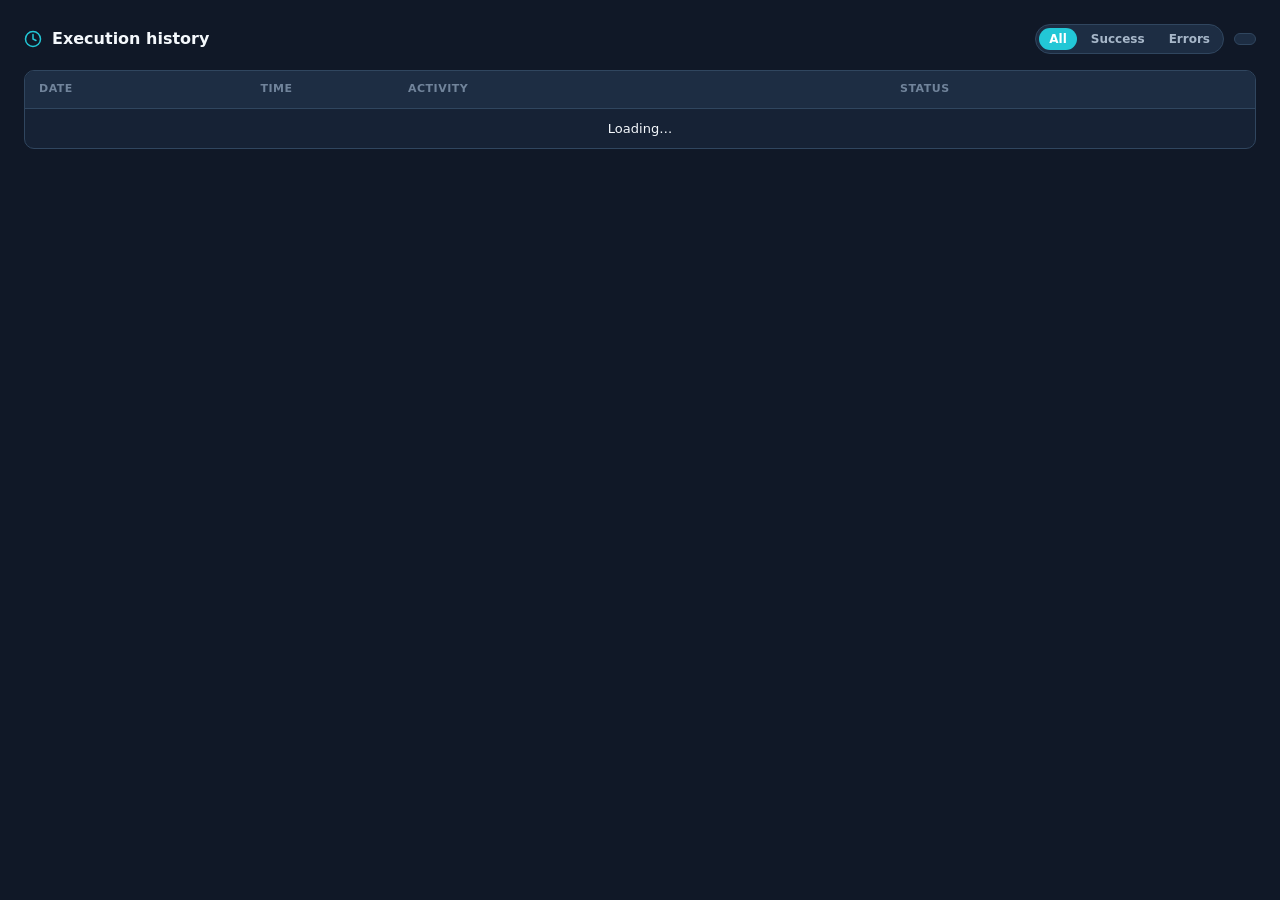
<file: gui/history.html>
<!DOCTYPE html>
<html lang="en">
<head>
  <meta charset="UTF-8">
  <title data-i18n="title_history">Execution History</title>

  <link rel="stylesheet" href="normalize.css">
  <link rel="stylesheet" href="styles.css">
  <link rel="stylesheet" href="history.css">
</head>
<body>

  <div class="history-header">
    <h2 class="history-title">
      <svg width="18" height="18" viewBox="0 0 24 24" fill="none" stroke="currentColor" stroke-width="2" stroke-linecap="round" stroke-linejoin="round">
        <circle cx="12" cy="12" r="10"></circle>
        <polyline points="12 6 12 12 16 14"></polyline>
      </svg>
      <span data-i18n="execution_history">Execution history</span>
    </h2>
    <div class="history-toolbar">
      <div class="history-filters" role="tablist" aria-label="Filter history" data-i18n="filter_history">
        <button type="button" class="hist-filter active" data-filter="all" data-i18n="all">All</button>
        <button type="button" class="hist-filter" data-filter="success" data-i18n="success">Success</button>
        <button type="button" class="hist-filter" data-filter="error" data-i18n="errors">Errors</button>
      </div>
      <span id="account_pill" class="account-pill" hidden></span>
    </div>
  </div>

  <table class="history-table">
    <thead>
      <tr>
        <th class="col-date" data-i18n="date">Date</th>
        <th class="col-time" data-i18n="time">Time</th>
        <th class="col-query" data-i18n="activity">Activity</th>
        <th class="col-status" data-i18n="status">Status</th>
      </tr>
    </thead>
    <tbody id="table_body">
      <tr>
        <td colspan="4" class="empty-row" data-i18n="loading">Loading…</td>
      </tr>
    </tbody>
  </table>

  <script src="i18n.js"></script>
  <script>
    function avatar_initials_hist(label) {
      const s = (label || '?').trim();
      if (!s) return '?';
      const parts = s.split(/\s+/).filter(Boolean);
      if (parts.length === 1) return parts[0].slice(0, 2);
      return (parts[0][0] + parts[parts.length - 1][0]);
    }

    window.addEventListener('pywebviewready', function() {

      pywebview.api.get_current_account().then(function(account) {
        const pill = document.getElementById('account_pill');
        if (!pill) return;
        if (account) {
          pill.hidden = false;
          pill.innerHTML = '';
          const avatar = document.createElement('span');
          avatar.className = 'avatar avatar-sm';
          // Deterministic color (same palette as main UI).
          const palette = ['#5b8eff', '#e879a0', '#f59e0b', '#34d399', '#a78bfa', '#fbbf24', '#fb7185', '#22d3ee'];
          let h = 0; for (let i = 0; i < account.id.length; i++) h = (h * 31 + account.id.charCodeAt(i)) | 0;
          avatar.style.backgroundColor = palette[Math.abs(h) % palette.length];
          avatar.style.color = 'white';
          avatar.textContent = avatar_initials_hist(account.label);
          const text = document.createElement('span');
          text.textContent = account.label;
          pill.appendChild(avatar);
          pill.appendChild(text);
        }
      });

      let historyRows = [];
      let historyFilter = 'all';

      function isErrorStatus(status) {
        const s = String(status || '');
        return /error|fail|incomplete|warning/i.test(s);
      }

      function activityLabel(item) {
        const raw = String(item.query || '').trim();
        if (!raw) return t('activity');
        const known = [
          [/^daily set/i, 'daily_tasks'], [/^daily tasks/i, 'daily_tasks'], [/^ready to claim/i, 'tasks'],
          [/^more activities/i, 'activity'], [/^punchcards/i, 'activity'], [/^visual search/i, 'visual_searches'],
          [/^check-in/i, 'checkin'], [/^news/i, 'news'], [/^edge browsing/i, 'edge_minutes'], [/^bing app/i, 'phone'],
          [/^run/i, 'run']
        ];
        for (const pair of known) if (pair[0].test(raw)) return t(pair[1]);
        return t('searches') + ': ' + raw;
      }

      function statusLabel(status) {
        const raw = String(status || '').trim();
        if (!raw) return t('unknown');
        const runtime = translate_runtime_text(raw);
        if (runtime !== raw) return runtime;
        if (/^ok\s*[—-]/i.test(raw)) return t('status.ok') + raw.replace(/^ok\s*[—-]/i, ' —');
        if (/^skipped\s*[—-]/i.test(raw)) return t('status.skipped') + raw.replace(/^skipped\s*[—-]/i, ' —');
        if (/^\[error\]/i.test(raw)) return t('status.error_prefix') + raw.slice(7);
        if (/^\[warning\]/i.test(raw)) return t('status.warning_prefix') + raw.slice(9);
        const exact = { 'done': 'status.done', 'pending': 'status.pending', 'partial': 'status.partial', 'unknown': 'status.unknown' };
        if (exact[raw.toLowerCase()]) return t(exact[raw.toLowerCase()]);
        return tr(raw);
      }

      function render_history() {
        const tbody = document.getElementById('table_body');
        while (tbody.firstChild) tbody.removeChild(tbody.firstChild);

        if (!historyRows.length) {
          const tr = document.createElement('tr');
          const td = document.createElement('td');
          td.colSpan = 4;
          td.className = 'empty-row';
          td.textContent = t('no_runs_yet');
          tr.appendChild(td);
          tbody.appendChild(tr);
          return;
        }

        const rows = historyRows.filter((item) => {
          const err = isErrorStatus(item.status);
          if (historyFilter === 'error') return err;
          if (historyFilter === 'success') return !err;
          return true;
        });

        if (!rows.length) {
          const tr = document.createElement('tr');
          const td = document.createElement('td');
          td.colSpan = 4;
          td.className = 'empty-row';
          td.textContent = historyFilter === 'error' ? t('no_errors_history') : t('no_success_history');
          tr.appendChild(td);
          tbody.appendChild(tr);
          return;
        }

        for (const item of rows) {
          const statusClass = isErrorStatus(item.status) ? 'status-error' : 'status-success';
          const tr = document.createElement('tr');

          const dateTd = document.createElement('td');
          dateTd.className = 'cell-meta';
          dateTd.textContent = item.date;

          const timeTd = document.createElement('td');
          timeTd.className = 'cell-meta';
          timeTd.textContent = item.time;

          const queryTd = document.createElement('td');
          queryTd.textContent = activityLabel(item);

          const statusTd = document.createElement('td');
          statusTd.className = statusClass;
          statusTd.textContent = statusLabel(item.status);

          tr.appendChild(dateTd);
          tr.appendChild(timeTd);
          tr.appendChild(queryTd);
          tr.appendChild(statusTd);
          tbody.appendChild(tr);
        }
      }

      document.querySelectorAll('.hist-filter').forEach((btn) => {
        btn.addEventListener('click', () => {
          historyFilter = btn.getAttribute('data-filter') || 'all';
          document.querySelectorAll('.hist-filter').forEach((b) => {
            b.classList.toggle('active', b === btn);
          });
          render_history();
        });
      });

      pywebview.api.get_history().then(function(data) {
        historyRows = Array.isArray(data) ? data.slice().reverse() : [];
        render_history();
      });
    });
  </script>

</body>
</html>
</file>
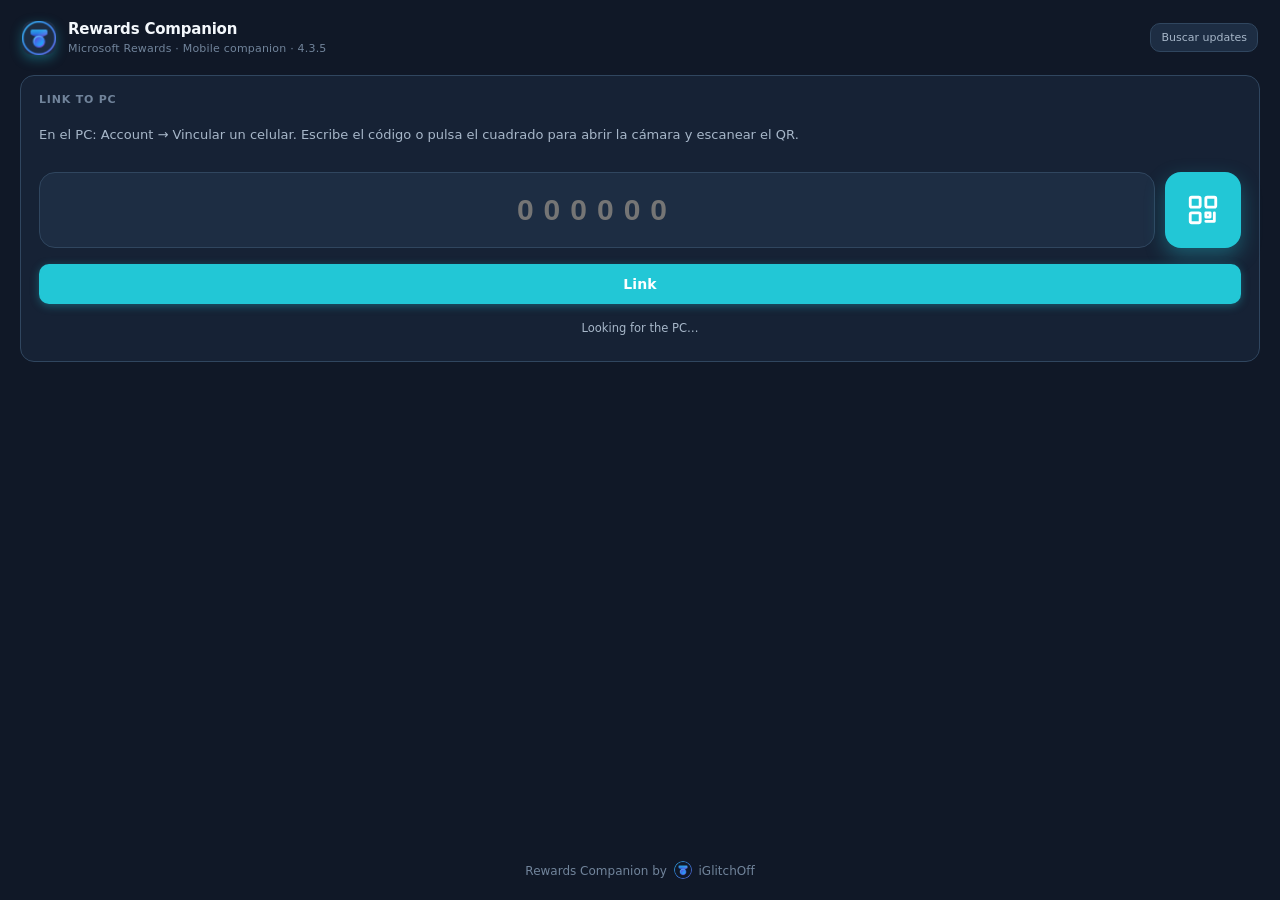
<file: gui/phone.html>
<!DOCTYPE html>
<html lang="es">
<head>
  <meta charset="UTF-8">
  <meta name="viewport" content="width=device-width, initial-scale=1, viewport-fit=cover">
  <title>Rewards Companion</title>
  <link rel="stylesheet" href="normalize.css">
  <link rel="stylesheet" href="styles.css">
  <style>
    html, body {
      height: 100%;
      min-height: 100%;
      min-height: 100dvh;
      overflow: auto;
    }
    body { user-select: auto; }
    .app {
      min-height: 100%;
      min-height: 100dvh;
      display: flex;
      flex-direction: column;
      padding-top: max(16px, env(safe-area-inset-top));
      padding-bottom: max(16px, env(safe-area-inset-bottom));
      gap: 14px;
    }
    .pair-screen, .main-screen { flex: 0 0 auto; }
    .pair-screen { display: flex; flex-direction: column; gap: 16px; }
    .pair-screen[hidden], .main-screen[hidden] { display: none !important; }
    .bottom-space { flex: 1 1 auto; min-height: 28px; }
    .app-footer {
      margin-top: 0;
      padding: 8px 0 4px;
      text-align: center;
      font-size: 12px;
      color: var(--text-dim);
      flex-shrink: 0;
    }
    .pair-row {
      display: flex;
      gap: 10px;
      align-items: stretch;
    }
    .pair-row .code-input { flex: 1; min-width: 0; }
    .qr-square {
      width: 76px;
      min-width: 76px;
      height: 76px;
      border: 0;
      border-radius: 16px;
      background: var(--accent);
      color: #fff;
      display: flex;
      align-items: center;
      justify-content: center;
      box-shadow: 0 8px 20px var(--accent-glow);
    }
    .qr-square:active { transform: scale(0.97); }
    .code-input {
      width: 100%;
      height: 76px;
      font-size: 30px;
      font-weight: 600;
      letter-spacing: 10px;
      text-align: center;
      padding: 12px 8px;
      border-radius: 16px;
      border: 1px solid var(--border);
      background: var(--surface-2);
      color: var(--text);
    }
    .pair-status {
      margin: 0;
      min-height: 2.2em;
      text-align: center;
      color: var(--text-muted);
    }
    .job-banner, .bing-banner {
      padding: 10px 12px;
      border-radius: 10px;
      background: var(--accent-soft);
      color: var(--accent);
      font-size: 13px;
    }
    .job-banner[hidden], .bing-banner[hidden] { display: none !important; }
    .bing-banner.warn { background: var(--warning-soft); color: var(--warning); }
    .bing-status-row {
      display: flex;
      align-items: center;
      justify-content: space-between;
      gap: 8px;
      margin-bottom: 4px;
    }
    .bing-pill {
      font-size: 12px;
      color: var(--text-muted);
    }
    .run-actions { flex-wrap: wrap; }
    .phone-mini { align-self: stretch; }
    .avatar.phone-ico {
      display: flex;
      align-items: center;
      justify-content: center;
      font-size: 0;
    }
    .avatar.phone-ico svg { display: block; }
    .stats-tiles {
      display: grid;
      grid-template-columns: 1fr 1fr;
      gap: 10px;
    }
    .stat-tile {
      background: var(--surface-2);
      border-radius: 12px;
      padding: 10px 12px;
    }
    .stat-value { display: block; font-size: 20px; font-weight: 700; }
    .stat-label { font-size: 11px; color: var(--text-muted); }
    .count-group { display: flex; gap: 10px; }
    .count-field {
      display: flex;
      flex-direction: column;
      gap: 4px;
      font-size: 12px;
      color: var(--text-muted);
    }
    .count-field input {
      width: 72px;
      padding: 8px;
      border-radius: 8px;
      border: 1px solid var(--border);
      background: var(--surface-2);
      color: var(--text);
      font-size: 16px;
    }
    .conn-bar {
      display: flex;
      align-items: center;
      gap: 8px;
      font-size: 13px;
    }
  </style>
</head>
<body>
  <main class="app">
    <header class="app-header">
      <div class="brand">
        <div class="brand-mark" aria-hidden="true">
          <img src="../assets/icon.ico" alt="AutoRewarder">
        </div>
        <div class="brand-text">
          <h1>Rewards Companion</h1>
 <span class="brand-sub" id="app_version">Microsoft Rewards · Mobile companion · 4.3.5</span>
        </div>
      </div>
      <button id="updates_btn" class="updates-btn" type="button" onclick="checkPhoneUpdate(true)" title="Buscar actualizaciones">Buscar updates</button>
    </header>
    <div class="bing-banner update-panel" id="update_banner" hidden>
      <span id="update_text"></span>
      <span class="update-actions">
        <button id="update_download_btn" class="btn-secondary" type="button" onclick="downloadPhoneUpdate()">Descargar</button>
        <button class="btn-secondary" type="button" onclick="cancelPhoneUpdate()">Cancelar</button>
      </span>
    </div>

    <section class="card pair-screen" id="pair_screen">
      <div class="card-label" data-i18n="phone.bind_pc">Vincular al PC</div>
      <p class="manual-hint" id="pair_hint" data-i18n="phone.pair_hint">En el PC: Account → Vincular un celular. Escribe el código o pulsa el cuadrado para abrir la cámara y escanear el QR.</p>
      <div class="pair-row">
        <input id="pair_code" class="code-input" inputmode="numeric" maxlength="6" placeholder="000000" autocomplete="one-time-code" aria-label="Código">
        <button class="qr-square" type="button" onclick="scanQr()" title="Escanear QR" aria-label="Escanear QR" data-i18n="scan_qr">
          <svg width="34" height="34" viewBox="0 0 24 24" fill="none" stroke="currentColor" stroke-width="2" stroke-linecap="round" stroke-linejoin="round">
            <rect x="3" y="3" width="7" height="7" rx="1"></rect>
            <rect x="14" y="3" width="7" height="7" rx="1"></rect>
            <rect x="3" y="14" width="7" height="7" rx="1"></rect>
            <path d="M14 14h3v3h-3z"></path>
            <path d="M20 14v6h-6"></path>
          </svg>
        </button>
      </div>
      <button class="primary-btn-lg" type="button" onclick="doPair()" data-i18n="phone.pair">Vincular</button>
      <p class="form-hint pair-status" id="pair_status">Buscando el PC…</p>
    </section>

    <div class="main-screen" id="main_screen" hidden>
      <div class="job-banner" id="job_banner" hidden></div>
      <p class="form-hint" id="offline_hint" hidden></p>

      <section class="card account-card">
        <div class="card-label" data-i18n="account">Cuenta</div>
        <div class="phone-row">
          <span class="avatar" id="ms_avatar">MS</span>
          <span class="account-info">
            <span class="account-name" id="ms_name">Microsoft account</span>
            <span class="account-meta" id="ms_meta">by Microsoft</span>
          </span>
        </div>
        <div class="phone-row">
          <span class="avatar phone-ico" id="ph_avatar" aria-hidden="true">
            <svg width="18" height="18" viewBox="0 0 24 24" fill="none" stroke="currentColor" stroke-width="2" stroke-linecap="round" stroke-linejoin="round">
              <rect x="7" y="2" width="10" height="20" rx="2"></rect>
              <line x1="11" y1="18" x2="13" y2="18"></line>
            </svg>
          </span>
          <span class="account-info">
            <span class="account-name" id="ph_name">Phone</span>
            <span class="account-meta" id="ph_meta">Listo · by phone</span>
          </span>
          <span class="phone-dot on" id="ph_dot" title="This device"></span>
        </div>
        <div class="conn-bar" id="conn_bar">
          <span class="dot" id="dot"></span>
          <span id="status_text">Vinculado al PC</span>
        </div>
      </section>

      <section class="card stats-card">
        <div class="card-label" data-i18n="phone.points">Puntos</div>
        <div class="stats-tiles">
          <div class="stat-tile">
            <span class="stat-value" id="stat_total">—</span>
            <span class="stat-label" data-i18n="phone.total">Total</span>
          </div>
          <div class="stat-tile">
            <span class="stat-value" id="stat_today">—</span>
            <span class="stat-label" data-i18n="phone.today">Hoy</span>
          </div>
        </div>
      </section>

      <section class="card rewards-card">
        <div class="card-header">
          <div class="card-label" data-i18n="rewards_overview">Rewards</div>
          <span class="ghost-link" id="rewards_region">Colombia</span>
        </div>
        <div class="rewards-summary">
          <div><strong id="rewards_level">Microsoft Rewards</strong></div>
          <div class="rewards-progress">
            <span id="progress_pc">PC: —</span>
            <span id="progress_mobile">Mobile: —</span>
            <span id="progress_daily">Daily: —</span>
            <span id="progress_visual">Visual: —</span>
            <span id="progress_checkin">Check-in: —</span>
            <span id="progress_news">News: —</span>
            <span id="progress_edge">Edge: —</span>
            <span id="progress_reset">Reset: —</span>
          </div>
        </div>
      </section>

      <section class="card run-card" id="phone_tasks_card">
        <div class="card-header">
          <div class="card-label" data-i18n="phone.on_device">En este celular</div>
          <span class="bing-pill" id="bing_pill">Bing: …</span>
        </div>
        <p class="bing-banner" id="bing_banner" hidden></p>
        <p class="manual-hint" id="bing_hint">Check-in y noticias cuentan en la app Bing, misma cuenta Microsoft.</p>
        <div class="run-actions phone-actions">
          <button class="primary-btn-lg" id="phone_checkin_btn" type="button" onclick="runPhone('checkin')" disabled>Check-in</button>
          <button class="tasks-only-btn" id="phone_news_btn" type="button" onclick="runPhone('news')" disabled>Noticias</button>
        </div>
        <div class="run-actions" id="bing_setup_actions">
          <button class="tasks-only-btn" type="button" id="bing_install_btn" onclick="installBingApp()">Instalar Bing</button>
          <button class="tasks-only-btn" type="button" id="bing_login_btn" onclick="loginBingApp()">Iniciar sesión en Bing</button>
        </div>
      </section>

      <section class="card run-card">
        <div class="card-label" data-i18n="phone.run_on_pc">Correr en el PC</div>
        <div class="count-group" style="margin-bottom:10px">
          <label class="count-field">PC <input type="number" id="count_pc" min="0" max="130" value="15" onchange="saveQueries()"></label>
          <label class="count-field">Móvil <input type="number" id="count_mobile" min="0" max="99" value="15" onchange="saveQueries()"></label>
        </div>
        <div class="run-actions pc-actions">
          <button class="primary-btn-lg" id="pc_start_btn" type="button" onclick="runPc('start')" disabled>Iniciar en PC</button>
          <button class="tasks-only-btn" id="pc_tasks_btn" type="button" onclick="runPc('tasks')" disabled>Solo tareas</button>
          <button class="tasks-only-btn" id="pc_edge_btn" type="button" onclick="runPc('edge')" disabled data-i18n="phone.edge_30">Edge 30 min</button>
          <button class="stop-btn" id="pc_stop_btn" type="button" onclick="stopPc()" disabled>Detener</button>
        </div>
        <p class="run-block-reason" id="run_block_reason" hidden></p>
      </section>

      <section class="card activity-card">
        <div class="card-label" data-i18n="phone.activity">Actividad</div>
        <div id="log_area" class="activity-feed"></div>
      </section>

    <button class="phone-mini" type="button" onclick="unlinkPhone()" data-i18n="phone.unlink_this">Desvincular este celular</button>
    </div>

    <div class="bottom-space" aria-hidden="true"></div>
    <footer class="app-footer">
      Rewards Companion by <img class="footer-logo" src="../assets/icon.ico" alt="AutoRewarder"> iGlitchOff
    </footer>
  </main>
  <script src="i18n.js"></script>
  <script src="phone.js"></script>
</body>
</html>
</file>
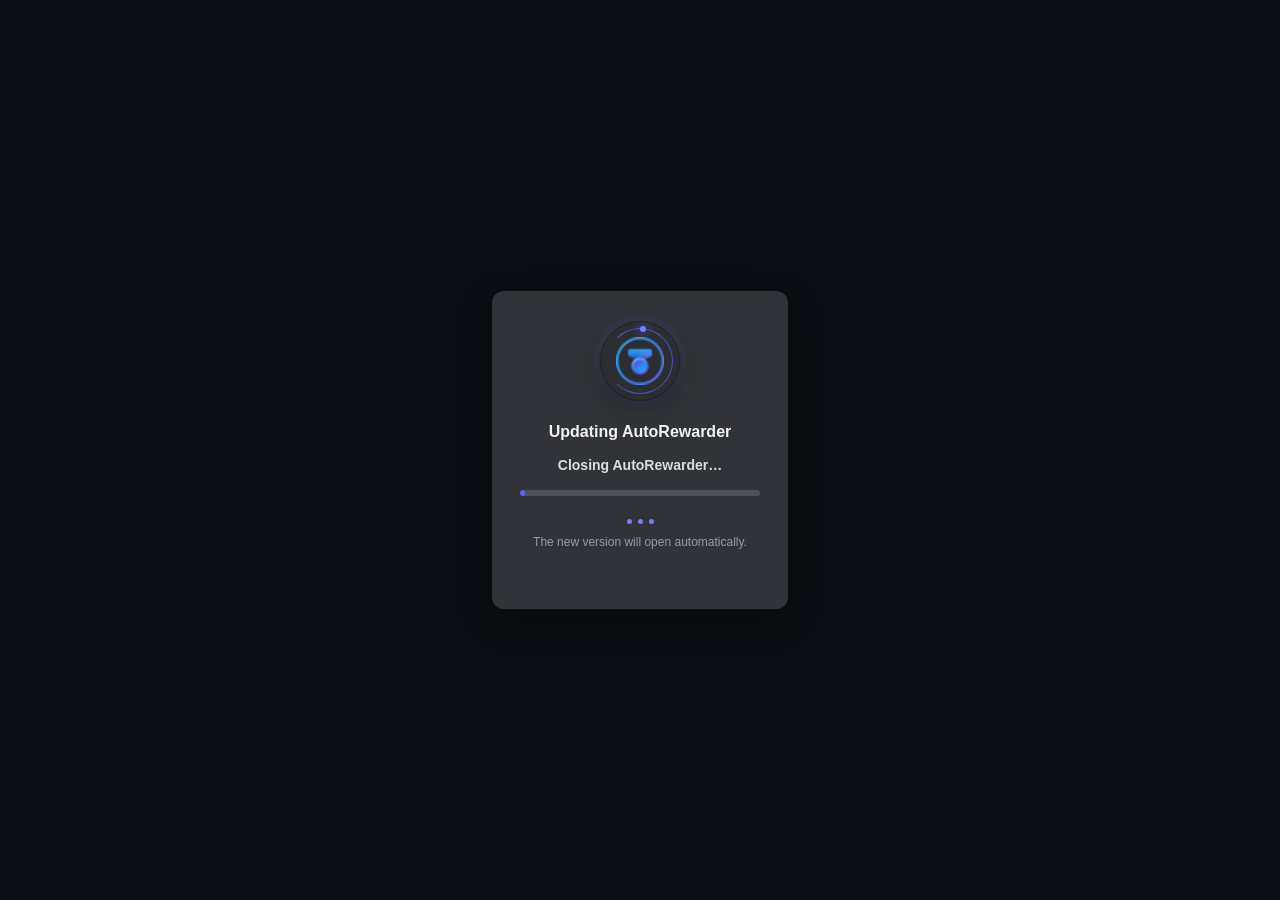
<file: gui/updater.html>
<!DOCTYPE html>
<html lang="en">
<head>
  <meta charset="UTF-8">
  <meta name="viewport" content="width=device-width, initial-scale=1">
  <title>AutoRewarder</title>
  <style>
    :root { color-scheme: dark; }
    * { box-sizing: border-box; }
    html, body { width: 100%; height: 100%; margin: 0; overflow: hidden; }
    body {
      display: grid;
      place-items: center;
      background: #0b0d12;
      font-family: "Segoe UI", Arial, sans-serif;
      color: #f2f3f5;
    }
    .card {
      width: 296px;
      min-height: 318px;
      padding: 30px 28px 25px;
      text-align: center;
      border-radius: 12px;
      background: #313338;
      box-shadow: 0 12px 32px rgba(0, 0, 0, .28);
      display: flex;
      flex-direction: column;
      align-items: center;
    }
    .logo-stage {
      position: relative;
      width: 80px;
      height: 80px;
      margin: 0 auto 22px;
      display: grid;
      place-items: center;
      border-radius: 50%;
      background: #2b2d31;
      border: 1px solid #1e1f22;
      box-shadow: 0 0 0 6px rgba(88, 101, 242, .05), 0 8px 18px rgba(0, 0, 0, .22);
      animation: stage-breathe 2.6s ease-in-out infinite;
    }
    .logo {
      position: relative;
      z-index: 2;
      width: 48px;
      height: 48px;
      object-fit: contain;
      image-rendering: high-quality;
      animation: logo-float 2.4s ease-in-out infinite;
    }
    .orbit { position: absolute; inset: 6px; border: 1px solid rgba(88, 101, 242, .7); border-left-color: transparent; border-radius: 50%; animation: orbit-spin 2.8s linear infinite; }
    .orbit::after { content: ""; position: absolute; top: -3px; left: 50%; width: 6px; height: 6px; border-radius: 50%; background: #7280ff; box-shadow: 0 0 10px #5865f2; }
    .loading-dots { height: 10px; margin-top: 14px; }
    .loading-dots i { display: inline-block; width: 5px; height: 5px; margin: 0 3px; border-radius: 50%; background: #7280ff; animation: dot-pulse 1.2s ease-in-out infinite; }
    .loading-dots i:nth-child(2) { animation-delay: .16s; }
    .loading-dots i:nth-child(3) { animation-delay: .32s; }
    h1 { margin: 0; font-size: 16px; font-weight: 600; color: #f2f3f5; }
    #stage { margin: 16px 0 17px; font-size: 14px; font-weight: 700; color: #dbdee1; }
    #detail { margin: 14px 0 0; color: #949ba4; font-size: 12px; line-height: 1.4; }
    .track { width: 100%; height: 6px; overflow: hidden; border-radius: 999px; background: #4e5058; }
    #bar { width: 2%; height: 100%; border-radius: inherit; background: #5865f2; transition: width .24s ease; }
    #abort-btn {
      display: none;
      margin-top: auto;
      padding: 8px 16px;
      background: #da373c;
      color: #fff;
      border: none;
      border-radius: 4px;
      font-size: 13px;
      font-weight: 500;
      cursor: pointer;
      transition: background .15s;
    }
    #abort-btn:hover { background: #c93338; }
    @keyframes stage-breathe { 0%, 100% { transform: scale(1); } 50% { transform: scale(1.035); } }
    @keyframes logo-float { 0%, 100% { transform: translateY(0) rotate(-3deg); } 50% { transform: translateY(-3px) rotate(3deg); } }
    @keyframes orbit-spin { to { transform: rotate(360deg); } }
    @keyframes dot-pulse { 0%, 100% { opacity: .35; transform: translateY(0) scale(.8); } 50% { opacity: 1; transform: translateY(-3px) scale(1); } }
  </style>
</head>
<body>
  <main class="card" aria-live="polite">
    <div class="logo-stage"><span class="orbit" aria-hidden="true"></span><img class="logo" src="autorewarder-icon.ico" alt="AutoRewarder"></div>
    <h1 id="title">Updating AutoRewarder</h1>
    <p id="stage">Closing AutoRewarder…</p>
    <div class="track" id="track-container"><div id="bar"></div></div>
    <div class="loading-dots" id="dots-container" aria-hidden="true"><i></i><i></i><i></i></div>
    <p id="detail">The new version will open automatically.</p>
    <button id="abort-btn" onclick="abortUpdate()">Abort</button>
  </main>
  <script>
    const COPY = {
      en: { title: "Updating AutoRewarder", closing: "Closing AutoRewarder…", downloading: "Downloading…", installing: "Installing…", replacing: "Replacing the old version…", cleaning: "Cleaning up…", finished: "Opening the new version…", detail: "The new version will open automatically.", error: "The update could not be installed.", abort: "Abort" },
      es: { title: "Actualizando AutoRewarder", closing: "Cerrando AutoRewarder…", downloading: "Descargando…", installing: "Instalando…", replacing: "Reemplazando la versión anterior…", cleaning: "Limpiando…", finished: "Abriendo la nueva versión…", detail: "La nueva versión se abrirá automáticamente.", error: "No se pudo instalar la actualización.", abort: "Abortar" },
      pt: { title: "Atualizando o AutoRewarder", closing: "Fechando o AutoRewarder…", downloading: "Baixando…", installing: "Instalando…", replacing: "Substituindo a versão anterior…", cleaning: "Limpando…", finished: "Abrindo a nova versão…", detail: "A nova versão será aberta automaticamente.", error: "Não foi possível instalar a atualização.", abort: "Abortar" },
      zh: { title: "正在更新 AutoRewarder", closing: "正在关闭 AutoRewarder…", downloading: "正在下载…", installing: "正在安装…", replacing: "正在替换旧版本…", cleaning: "正在清理…", finished: "正在打开新版本…", detail: "新版本会自动打开。", error: "无法安装更新。", abort: "中止" }
    };
    let lang = "en";
    function copy(key) { return (COPY[lang] || COPY.en)[key] || COPY.en[key]; }
    function render(stage, progress, detail) {
      document.getElementById("title").textContent = copy("title");
      document.getElementById("stage").textContent = stage === "error" ? copy("error") : copy(stage || "installing");
      document.getElementById("detail").textContent = detail || copy("detail");
      document.getElementById("abort-btn").textContent = copy("abort");
      
      if (stage === "error") {
        document.getElementById("track-container").style.display = "none";
        document.getElementById("dots-container").style.display = "none";
        document.getElementById("abort-btn").style.display = "block";
      } else {
        const base = { closing: 0, downloading: 5, installing: 35, replacing: 65, cleaning: 85, finished: 100 }[stage] || 0;
        const fraction = typeof progress === "number" ? progress : 0;
        const value = stage === "downloading" ? Math.min(35, 5 + fraction * 30) : Math.max(base, base + fraction * 15);
        document.getElementById("bar").style.width = Math.round(value) + "%";
      }
    }
    function update_progress(stage, progress, detail) { render(stage, progress, detail); }
    function abortUpdate() {
      if (window.pywebview) { pywebview.api.abort(); }
    }
    window.addEventListener("pywebviewready", function () {
      pywebview.api.get_settings().then(function (settings) {
        lang = settings.ui_locale || "en";
        render("closing", 0);
        return pywebview.api.start_update();
      }).catch(function (error) {
        render("error", 0, error && error.message ? error.message : copy("detail"));
      });
    });
  </script>
</body>
</html>
</file>
<file: gui/styles.css>
/* =========================================================================
   AutoRewarder — Design System
   Simple, modern, card-based dark UI.
   ========================================================================= */

:root {
  /* Tell the engine that the whole UI is dark-themed. Native form
     controls (notably the <input type="time"> clock indicator) then
     render their glyphs in their dark-mode variant — white-on-
     transparent instead of black — and stay visible on --surface-1. */
  color-scheme: dark;

  /* Palette */
  --bg:           #101827;
  --surface-1:    #162235;
  --surface-2:    #1d2d43;
  --surface-3:    #253a54;
  --border:       #30465f;
  --border-soft:  #22334a;

  --text:         #f4f8fc;
  --text-muted:   #a7b7c9;
  --text-dim:     #71849b;

  --accent:       #22c7d6;
  --accent-hover: #18aebe;
  --accent-soft:  rgba(34, 199, 214, 0.14);
  --accent-glow:  rgba(34, 199, 214, 0.35);

  --success:      #34d399;
  --success-soft: rgba(52, 211, 153, 0.15);
  --warning:      #f0b44d;
  --warning-soft: rgba(240, 180, 77, 0.15);
  --danger:       #e96b7a;
  --danger-soft:  rgba(233, 107, 122, 0.15);

  /* Geometry */
  --radius-sm:  6px;
  --radius-md:  10px;
  --radius-lg:  14px;
  --radius-xl:  18px;

  --shadow-sm:  0 1px 2px rgba(0, 0, 0, 0.3);
  --shadow-md:  0 4px 12px rgba(0, 0, 0, 0.35);
  --shadow-lg:  0 12px 32px rgba(0, 0, 0, 0.55);
}

* { box-sizing: border-box; }

html, body {
  height: 100%;
  margin: 0;
}

body {
  font-family: "Inter", -apple-system, "Segoe UI", system-ui, sans-serif;
  font-size: 14px;
  line-height: 1.5;
  background-color: var(--bg);
  color: var(--text);
  -webkit-font-smoothing: antialiased;
  user-select: none;
  overflow: hidden;
}

button {
  font-family: inherit;
  font-size: inherit;
  cursor: pointer;
}

/* =========================================================================
   App shell
   ========================================================================= */

.app {
  display: flex;
  flex-direction: column;
  gap: 14px;
  padding: 20px;
  height: 100%;
  overflow-y: auto;
  overscroll-behavior: contain;
  scrollbar-width: none;
  -ms-overflow-style: none;
}

.app::-webkit-scrollbar,
.activity-feed::-webkit-scrollbar,
.account-menu::-webkit-scrollbar,
.modal-body::-webkit-scrollbar {
  width: 0;
  height: 0;
  display: none;
}

/* Header */

.app-header {
  display: flex;
  align-items: center;
  justify-content: space-between;
  padding: 2px 2px 4px 2px;
}

#panel_run,
#panel_manual {
  display: flex;
  flex-direction: column;
  gap: 14px;
}

#panel_run[hidden],
#panel_manual[hidden] {
  display: none !important;
}

.app-tabs {
  display: flex;
  gap: 6px;
  padding: 2px;
  background: var(--surface-2);
  border: 1px solid var(--border);
  border-radius: var(--radius-md);
  width: fit-content;
}

.app-tab {
  border: 0;
  background: transparent;
  color: var(--text-muted);
  padding: 6px 12px;
  border-radius: 8px;
  display: inline-flex;
  align-items: center;
  gap: 6px;
}

.app-tab.is-active {
  background: var(--surface-1);
  color: var(--text);
}

.tab-badge {
  min-width: 18px;
  height: 18px;
  padding: 0 5px;
  border-radius: 9px;
  background: var(--accent-soft);
  color: var(--accent);
  font-size: 11px;
  line-height: 18px;
  text-align: center;
}

.manual-hint {
  margin: 0 0 12px;
  color: var(--text-muted);
  font-size: 13px;
}

.manual-list {
  display: flex;
  flex-direction: column;
  gap: 8px;
}

.manual-row {
  display: flex;
  gap: 12px;
  align-items: flex-start;
  justify-content: space-between;
  padding: 10px 12px;
  background: var(--surface-2);
  border: 1px solid var(--border);
  border-radius: var(--radius-md);
}

.manual-row.is-ignored {
  opacity: 0.7;
}

.manual-row-title {
  font-weight: 600;
  margin-bottom: 2px;
}

.manual-row-detail {
  color: var(--text-muted);
  font-size: 12px;
}

.manual-row-actions {
  display: flex;
  flex-wrap: wrap;
  gap: 6px;
  flex-shrink: 0;
}

.manual-empty {
  color: var(--text-dim);
  margin: 0;
}

.danger-link {
  color: var(--danger) !important;
}

.brand {
  display: flex;
  align-items: center;
  gap: 12px;
}

.brand-mark {
  width: 34px;
  height: 34px;
  border-radius: 10px;
  background: var(--surface-2);
  overflow: hidden;
  display: flex;
  align-items: center;
  justify-content: center;
  box-shadow: 0 4px 12px var(--accent-glow);
}

.brand-mark img {
  width: 100%;
  height: 100%;
  object-fit: cover;
  display: block;
}

.brand-text h1 {
  margin: 0;
  font-size: 15px;
  font-weight: 600;
  letter-spacing: -0.2px;
}

.brand-sub {
  display: block;
  font-size: 11px;
  color: var(--text-dim);
  letter-spacing: 0.2px;
}

.header-actions {
  display: flex;
  align-items: center;
  gap: 4px;
}

.app-footer {
  text-align: center;
  font-size: 11px;
  color: var(--text-dim);
  padding: 18px 0 8px 0;
  margin-top: auto;
  flex-shrink: 0;
}

.app-footer a {
  color: var(--accent);
  text-decoration: none;
  font-weight: 500;
  transition: color 0.15s;
}

.app-footer a:hover {
  color: var(--accent-hover);
  text-decoration: underline;
}

/* =========================================================================
   Card
   ========================================================================= */

.card {
  background-color: var(--surface-1);
  border: 1px solid var(--border);
  border-radius: var(--radius-lg);
  padding: 16px 18px;
  display: flex;
  flex-direction: column;
  gap: 12px;
}

.card-label {
  font-size: 11px;
  font-weight: 600;
  letter-spacing: 0.8px;
  text-transform: uppercase;
  color: var(--text-dim);
}

.card-header {
  display: flex;
  align-items: center;
  justify-content: space-between;
}

/* =========================================================================
   Account picker (custom dropdown)
   ========================================================================= */

.account-picker {
  position: relative;
}

.account-trigger {
  width: 100%;
  display: flex;
  align-items: center;
  gap: 12px;
  padding: 10px 12px;
  background-color: var(--surface-2);
  border: 1px solid var(--border);
  border-radius: var(--radius-md);
  color: var(--text);
  text-align: left;
  transition: border-color 0.15s, background-color 0.15s, box-shadow 0.15s;
}

.account-trigger:hover:not(:disabled) {
  border-color: var(--accent);
  background-color: var(--surface-3);
}

.account-trigger:focus-visible {
  outline: none;
  border-color: var(--accent);
  box-shadow: 0 0 0 3px var(--accent-soft);
}

.account-trigger:disabled {
  cursor: not-allowed;
  opacity: 0.7;
}

.account-trigger .account-delete {
  flex: 0 0 auto;
}

.account-trigger[aria-expanded="true"] .chev {
  transform: rotate(180deg);
}

.account-info {
  display: flex;
  flex-direction: column;
  gap: 1px;
  flex: 1;
  min-width: 0;
}

.account-name {
  font-size: 14px;
  font-weight: 500;
  color: var(--text);
  overflow: hidden;
  text-overflow: ellipsis;
  white-space: nowrap;
}

.account-meta {
  font-size: 11px;
  color: var(--text-dim);
}

.phone-device {
  display: flex;
  flex-direction: column;
  gap: 8px;
}

.phone-row {
  width: 100%;
  display: flex;
  align-items: center;
  gap: 12px;
  padding: 10px 12px;
  background-color: var(--surface-2);
  border: 1px solid var(--border);
  border-radius: var(--radius-md);
  color: var(--text);
  text-align: left;
}

.phone-row.is-empty {
  border-style: dashed;
  cursor: pointer;
}

.phone-row.is-empty:hover {
  border-color: var(--accent);
  background-color: var(--surface-3);
}

.phone-row .avatar {
  background: #3b6fd9;
}

.avatar.phone-ico {
  display: inline-flex;
  align-items: center;
  justify-content: center;
  font-size: 0;
}
.avatar.phone-ico svg { display: block; }

.phone-dot {
  width: 8px;
  height: 8px;
  border-radius: 50%;
  background: var(--text-dim);
  flex-shrink: 0;
}

.phone-dot.on {
  background: var(--success);
  box-shadow: 0 0 0 3px var(--success-soft);
}

.phone-row-actions {
  display: flex;
  gap: 6px;
  flex-shrink: 0;
}

.phone-mini {
  border: 0;
  background: var(--surface-3);
  color: var(--text-muted);
  padding: 5px 8px;
  border-radius: 8px;
  font-size: 11px;
}

.phone-mini:hover { color: var(--text); }

.pair-code {
  font-family: ui-monospace, "Cascadia Mono", Consolas, monospace;
  font-size: 32px;
  letter-spacing: 8px;
  text-align: center;
  padding: 14px 0 8px;
  color: var(--text);
}

.pair-meta {
  text-align: center;
  color: var(--text-muted);
  font-size: 12px;
  margin: 0;
}

.pair-code {
  cursor: pointer;
  user-select: all;
}

.pair-qr {
  display: block;
  width: 280px;
  height: 280px;
  margin: 16px auto 8px;
  background: #fff;
  border-radius: 12px;
  padding: 10px;
}

.run-block-reason {
  margin: 8px 0 0;
  color: var(--warning);
  font-size: 12px;
}

.settings-select {
  background: var(--surface-3);
  color: var(--text);
  border: 1px solid var(--border);
  border-radius: 8px;
  padding: 6px 8px;
  max-width: 220px;
}

.chev {
  color: var(--text-muted);
  flex-shrink: 0;
  transition: transform 0.2s;
}

.account-menu {
  position: absolute;
  top: calc(100% + 6px);
  left: 0;
  right: 0;
  z-index: 50;
  background-color: var(--surface-2);
  border: 1px solid var(--border);
  border-radius: var(--radius-md);
  padding: 6px;
  box-shadow: var(--shadow-md);
  max-height: 260px;
  overflow-y: auto;
  animation: menu-in 0.15s ease-out;
}

.account-menu[hidden] { display: none; }

.account-option {
  display: flex;
  align-items: center;
  gap: 10px;
  width: 100%;
  padding: 8px 10px;
  background: transparent;
  border: none;
  border-radius: var(--radius-sm);
  color: var(--text);
  text-align: left;
  transition: background-color 0.1s;
}

.account-option:hover {
  background-color: var(--surface-3);
}

.account-option.current {
  background-color: var(--accent-soft);
}

.account-option.current .account-option-check {
  color: var(--accent);
  opacity: 1;
}

.account-option-info {
  flex: 1;
  min-width: 0;
  display: flex;
  flex-direction: column;
  gap: 2px;
}

.account-option-name {
  display: block;
  font-size: 13px;
  line-height: 1.25;
  overflow: hidden;
  text-overflow: ellipsis;
  white-space: nowrap;
}

.account-option-meta {
  display: block;
  font-size: 11px;
  line-height: 1.2;
  color: var(--text-dim);
}

.account-option-check {
  color: transparent;
  flex-shrink: 0;
}

.menu-divider {
  height: 1px;
  background-color: var(--border-soft);
  margin: 4px 2px;
}

.menu-action {
  display: flex;
  align-items: center;
  gap: 8px;
  width: 100%;
  padding: 8px 10px;
  background: transparent;
  border: none;
  border-radius: var(--radius-sm);
  color: var(--accent);
  text-align: left;
  font-size: 13px;
  transition: background-color 0.1s;
}

.menu-action:hover { background-color: var(--accent-soft); }

@keyframes menu-in {
  from { opacity: 0; transform: translateY(-4px); }
  to   { opacity: 1; transform: translateY(0); }
}

/* =========================================================================
   Avatar
   ========================================================================= */

.avatar {
  display: inline-flex;
  align-items: center;
  justify-content: center;
  width: 32px;
  height: 32px;
  border-radius: 50%;
  font-size: 12px;
  font-weight: 600;
  color: white;
  text-transform: uppercase;
  flex-shrink: 0;
  letter-spacing: 0.3px;
  user-select: none;
}

.avatar-sm { width: 24px; height: 24px; font-size: 10px; }
.avatar-lg { width: 40px; height: 40px; font-size: 14px; }

/* =========================================================================
   Run card — queries, big start button
   ========================================================================= */

.run-top {
  display: flex;
  align-items: center;
  justify-content: flex-start;
  flex-wrap: wrap;
  gap: 12px;
}

.run-top .toggle-row {
  flex: 0 0 auto;
  min-width: max-content;
}

.run-top .queries-panel {
  flex: 1 1 240px;
  min-width: 0;
}

.queries-panel {
  background-color: var(--surface-2);
  border: 1px solid var(--border-soft);
  border-radius: var(--radius-md);
  padding: 6px 12px;
}

input[type="number"]:disabled {
  opacity: 0.5;
  cursor: not-allowed;
}

.queries-panel:has(input[type="number"]:disabled) {
  opacity: 0.55;
}

.field-inline {
  display: flex;
  align-items: center;
  gap: 10px;
}

.field-label {
  font-size: 13px;
  color: var(--text-muted);
}

input[type="number"] {
  width: 60px;
  padding: 7px 8px;
  background-color: var(--surface-2);
  border: 1px solid var(--border);
  border-radius: var(--radius-sm);
  color: var(--text);
  font-size: 14px;
  font-weight: 500;
  text-align: center;
  outline: none;
  transition: border-color 0.15s, box-shadow 0.15s;
}

input[type="number"]:focus {
  border-color: var(--accent);
  box-shadow: 0 0 0 3px var(--accent-soft);
}

/* PC + Mobile query counters in the Run card */
.count-group {
  display: flex;
  gap: 8px;
}

.count-field {
  display: inline-flex;
  align-items: center;
  gap: 6px;
  padding: 4px 8px;
  background-color: var(--surface-2);
  border: 1px solid var(--border);
  border-radius: var(--radius-sm);
  cursor: pointer;
  transition: border-color 0.15s;
}

.count-field:hover { border-color: var(--accent); }
.count-field:focus-within {
  border-color: var(--accent);
  box-shadow: 0 0 0 3px var(--accent-soft);
}

.count-field > span {
  font-size: 11px;
  font-weight: 500;
  color: var(--text-muted);
  text-transform: uppercase;
  letter-spacing: 0.4px;
}

.count-field input[type="number"] {
  width: 46px;
  padding: 3px 4px;
  background-color: transparent;
  border: none;
  border-radius: 0;
  font-size: 13px;
}

.count-field input[type="number"]:focus {
  border: none;
  box-shadow: none;
}

/* Toggle switch */

.toggle-row {
  display: inline-flex;
  align-items: center;
  gap: 8px;
  cursor: pointer;
  user-select: none;
}

.toggle-row input {
  position: absolute;
  opacity: 0;
  pointer-events: none;
}

.toggle-pill {
  display: inline-block;
  width: 30px;
  height: 18px;
  background-color: var(--surface-3);
  border-radius: 20px;
  position: relative;
  transition: background-color 0.2s;
  flex-shrink: 0;
}

.toggle-pill::before {
  content: "";
  position: absolute;
  width: 12px;
  height: 12px;
  border-radius: 50%;
  background-color: white;
  top: 3px;
  left: 3px;
  transition: transform 0.2s;
}

.toggle-row input:checked + .toggle-pill {
  background-color: var(--accent);
}

.toggle-row input:checked + .toggle-pill::before {
  transform: translateX(12px);
}

.toggle-row input:focus-visible + .toggle-pill {
  box-shadow: 0 0 0 3px var(--accent-soft);
}

.toggle-label {
  font-size: 13px;
  color: var(--text-muted);
  white-space: nowrap;
}

/* Primary large button */

.primary-btn-lg {
  display: inline-flex;
  align-items: center;
  justify-content: center;
  gap: 8px;
  width: 100%;
  padding: 12px 16px;
  background-color: var(--accent);
  color: white;
  border: none;
  border-radius: var(--radius-md);
  font-size: 14px;
  font-weight: 600;
  letter-spacing: 0.1px;
  transition: background-color 0.15s, transform 0.05s, box-shadow 0.2s;
  box-shadow: 0 2px 8px var(--accent-glow);
}

.primary-btn-lg:hover:not(:disabled) {
  background-color: var(--accent-hover);
  box-shadow: 0 4px 14px var(--accent-glow);
}

.primary-btn-lg:active:not(:disabled) { transform: translateY(1px); }

.primary-btn-lg:disabled {
  background-color: var(--surface-3);
  color: var(--text-dim);
  cursor: not-allowed;
  box-shadow: none;
}

/* Run actions row: Start button (flex grow) + Stop button (fixed) */

.run-actions {
  display: flex;
  align-items: stretch;
  gap: 8px;
  width: 100%;
  flex-wrap: wrap;
}

.updates-btn {
  border: 1px solid var(--border);
  border-radius: var(--radius-md);
  background: var(--surface-2);
  color: var(--text-muted);
  padding: 7px 10px;
  font-size: 11px;
  cursor: pointer;
}

.updates-btn:hover { color: var(--text); border-color: var(--text-muted); }

.update-panel {
  display: flex;
  align-items: center;
  justify-content: space-between;
  gap: 10px;
  padding: 10px 12px;
  border: 1px solid var(--border);
  border-radius: var(--radius-md);
  background: var(--surface-2);
  color: var(--text-muted);
  font-size: 12px;
}

.update-panel[hidden] { display: none !important; }
.update-actions { display: inline-flex; gap: 6px; flex-shrink: 0; }

.update-modal-backdrop {
  position: fixed;
  inset: 0;
  z-index: 11000;
  display: flex;
  align-items: center;
  justify-content: center;
  background: rgba(1, 4, 9, 0.78);
  backdrop-filter: blur(5px);
}
.update-modal-backdrop[hidden] { display: none !important; }
.update-modal {
  width: 310px;
  max-width: calc(100vw - 36px);
  padding: 30px 28px 26px;
  text-align: center;
  background: var(--surface-1);
  border: 1px solid var(--border);
  border-radius: var(--radius-lg);
  box-shadow: var(--shadow-lg);
  animation: modal-in 0.22s ease-out;
}
.update-logo-wrap {
  width: 82px;
  height: 82px;
  margin: 0 auto 18px;
  display: grid;
  place-items: center;
  border-radius: 50%;
  background: var(--surface-2);
  border: 1px solid var(--border);
  animation: update-logo-spin 2.2s linear infinite;
}
.update-logo { width: 54px; height: 54px; object-fit: contain; }
.update-modal-title { margin: 0; color: var(--text); font-size: 16px; }
.update-modal-stage { margin: 12px 0 16px; color: var(--text); font-size: 14px; font-weight: 600; }
.update-modal-detail { margin: 12px 0 0; color: var(--text-muted); font-size: 12px; }
.update-progress-track { height: 6px; overflow: hidden; border-radius: 999px; background: var(--surface-3); }
.update-progress-bar { width: 4%; height: 100%; border-radius: inherit; background: var(--accent); transition: width 0.2s ease; }
@keyframes update-logo-spin { from { transform: rotate(0deg); } to { transform: rotate(360deg); } }

.footer-logo {
  width: 18px;
  height: 18px;
  margin: 0 3px;
  border-radius: 50%;
  object-fit: cover;
  vertical-align: -4px;
}

.run-actions > button { min-width: 0; min-height: 44px; }
.phone-actions > button { flex: 1 1 calc(50% - 4px); }
.pc-actions > button { flex: 1 1 calc(50% - 4px); }
.pc-actions > .primary-btn-lg { flex-basis: calc(50% - 4px); }

.run-actions .primary-btn-lg {
  flex: 1;
  width: auto;
}

.stop-btn {
  display: inline-flex;
  align-items: center;
  justify-content: center;
  gap: 6px;
  padding: 0 14px;
  background-color: transparent;
  color: var(--danger);
  border: 1px solid var(--danger-soft);
  border-radius: var(--radius-md);
  font-size: 13px;
  font-weight: 600;
  cursor: pointer;
  transition: background-color 0.15s, border-color 0.15s, color 0.15s;
}

.stop-btn:hover:not(:disabled) {
  background-color: var(--danger-soft);
  border-color: var(--danger);
}

.stop-btn:disabled {
  color: var(--text-dim);
  border-color: var(--border-soft);
  cursor: not-allowed;
}

.tasks-only-btn {
  display: inline-flex;
  align-items: center;
  justify-content: center;
  padding: 0 14px;
  background-color: transparent;
  color: var(--text);
  border: 1px solid var(--border);
  border-radius: var(--radius-md);
  font-size: 13px;
  font-weight: 600;
  white-space: nowrap;
  cursor: pointer;
  transition: background-color 0.15s, border-color 0.15s, color 0.15s;
}

.tasks-only-btn:hover:not(:disabled) {
  background-color: var(--accent-soft);
  border-color: var(--accent);
  color: var(--accent);
}

.tasks-only-btn:disabled {
  color: var(--text-dim);
  border-color: var(--border-soft);
  cursor: not-allowed;
}

.phone-actions .primary-btn-lg:disabled,
.phone-actions .tasks-only-btn:disabled {
  opacity: 0.58;
}

.task-pill {
  margin-left: auto;
  padding: 3px 8px;
  border-radius: 999px;
  border: 1px solid var(--border);
  background: var(--surface-2);
  color: var(--text-muted);
  font-size: 11px;
  font-weight: 600;
  white-space: nowrap;
}

.task-pill[data-state="done"] {
  border-color: var(--success);
  background: var(--success-soft);
  color: var(--success);
}

.task-pill[data-state="partial"] {
  border-color: var(--warning);
  background: var(--warning-soft);
  color: var(--warning);
}

.task-pill[data-state="pending"] {
  border-color: var(--accent);
  background: var(--accent-soft);
  color: var(--accent);
}

.stat-date {
  color: var(--text-dim);
  font-weight: 500;
  letter-spacing: 0;
}

.ctx-menu {
  position: fixed;
  z-index: 40;
  min-width: 160px;
  padding: 4px;
  background: var(--surface-1);
  border: 1px solid var(--border);
  border-radius: var(--radius-md);
  box-shadow: 0 8px 24px rgba(0, 0, 0, 0.35);
}

.ctx-menu button {
  display: block;
  width: 100%;
  text-align: left;
  padding: 8px 10px;
  background: transparent;
  border: none;
  border-radius: 6px;
  color: var(--text);
  font-size: 13px;
  cursor: pointer;
}

.ctx-menu button:hover {
  background: var(--surface-2);
}

/* Status row */

.status-row {
  display: flex;
  align-items: center;
  gap: 8px;
  font-size: 13px;
  color: var(--text-muted);
}

.dot {
  width: 8px;
  height: 8px;
  border-radius: 50%;
  background-color: var(--text-dim);
  transition: background-color 0.3s, box-shadow 0.3s;
}

.dot.ready   { background-color: var(--accent);  box-shadow: 0 0 8px var(--accent-glow); }
.dot.warning { background-color: var(--warning); box-shadow: 0 0 8px var(--warning-soft); }
.dot.active  {
  background-color: var(--success);
  box-shadow: 0 0 10px var(--success);
  animation: pulse 1.6s ease-in-out infinite;
}

@keyframes pulse {
  0%, 100% { box-shadow: 0 0 8px var(--success); }
  50%      { box-shadow: 0 0 16px var(--success); }
}

/* =========================================================================
   Stats card (compact) — opens the dashboard window on click
   ========================================================================= */

.stats-card {
  padding: 12px 16px;
  gap: 10px;
  cursor: pointer;
  transition: border-color 0.15s, background-color 0.15s, box-shadow 0.15s;
}

.stats-card:hover {
  border-color: var(--accent);
  box-shadow: 0 0 0 1px var(--accent-soft);
}

.stats-card:focus-visible {
  outline: none;
  border-color: var(--accent);
  box-shadow: 0 0 0 2px var(--accent-glow);
}

.stats-card .ghost-link {
  pointer-events: none;
}

.stats-tiles {
  display: grid;
  grid-template-columns: 1fr 1fr;
  gap: 10px;
}

.stat-tile {
  display: flex;
  flex-direction: column;
  gap: 2px;
  padding: 8px 12px;
  background-color: var(--surface-2);
  border: 1px solid var(--border);
  border-radius: var(--radius-md);
}

.stat-value {
  font-size: 22px;
  font-weight: 700;
  line-height: 1.1;
  color: var(--text);
  font-variant-numeric: tabular-nums;
}

.stat-label {
  font-size: 11px;
  color: var(--text-dim);
  letter-spacing: 0.3px;
}

/* "Searching" state — pulses the values while Python scrapes the real balance
   (at launch or on a manual refresh). */
.stats-card.stats-loading .stat-value {
  position: relative;
  color: transparent;
  border-radius: var(--radius-sm);
  background: linear-gradient(90deg, var(--surface-3) 25%, var(--surface-2) 37%, var(--surface-3) 63%);
  background-size: 400% 100%;
  animation: stat-shimmer 1.3s ease-in-out infinite;
}

.rewards-card { padding: 12px 16px; gap: 9px; }
.rewards-summary { display: grid; gap: 9px; }
.rewards-summary strong { display: block; color: var(--text); font-size: 14px; }
.rewards-summary strong + span { display: block; margin-top: 2px; color: var(--text-muted); font-size: 11px; }
.rewards-progress { display: flex; flex-wrap: wrap; gap: 6px; }
.rewards-progress span { padding: 4px 7px; border: 1px solid var(--border); border-radius: 7px; background: var(--surface-2); color: var(--text-muted); font-size: 11px; }

@keyframes stat-shimmer {
  0%   { background-position: 100% 50%; }
  100% { background-position: 0 50%; }
}

/* ---- Shared chart legend (used here and in the dashboard window) ---- */
.chart-legend {
  display: flex;
  gap: 12px;
}

.legend-item {
  display: inline-flex;
  align-items: center;
  gap: 5px;
  font-size: 10.5px;
  color: var(--text-muted);
}

.legend-dot {
  width: 9px;
  height: 9px;
  border-radius: 3px;
  display: inline-block;
}

/* Shared segment / legend colours (PC, Mobile, Daily, Earn, Quests). */
.legend-pc,     .bar-pc     { background-color: var(--accent); }
.legend-mobile, .bar-mobile { background-color: #a78bfa; }
.legend-daily,  .bar-daily  { background-color: var(--success); }
.legend-earn,   .bar-earn   { background-color: #f59e0b; }
.legend-quests, .bar-quests { background-color: #f472b6; }

/* =========================================================================
   Activity feed
   ========================================================================= */

.activity-card {
  flex: 0 0 auto;
  min-height: 180px;
}

.activity-feed {
  flex: 0 0 170px;
  overflow-y: auto;
  padding: 4px 2px 0 2px;
  font-size: 12.5px;
  font-family: "JetBrains Mono", "SF Mono", "Consolas", "Courier New", monospace;
  color: var(--text-muted);
  line-height: 1.6;
  /* Let users select/copy log lines (body sets user-select: none globally). */
  user-select: text;
  -webkit-user-select: text;
  cursor: text;
  scrollbar-width: none;
  -ms-overflow-style: none;
}

.log-line {
  display: block;
  padding: 2px 0;
  animation: log-in 0.25s ease-out;
}

.log-line.error   { color: var(--danger); }
.log-line.warning { color: var(--warning); }
.log-line.success { color: var(--success); }

@keyframes log-in {
  from { opacity: 0; transform: translateY(2px); }
  to   { opacity: 1; transform: translateY(0); }
}

.ghost-link {
  display: inline-flex;
  align-items: center;
  gap: 5px;
  background: transparent;
  border: none;
  padding: 4px 6px;
  color: var(--text-muted);
  font-size: 12px;
  border-radius: var(--radius-sm);
  transition: color 0.15s, background-color 0.15s;
}

.ghost-link:hover {
  color: var(--accent);
  background-color: var(--accent-soft);
}

/* =========================================================================
   Ghost icon button (header / modal close)
   ========================================================================= */

.icon-ghost {
  background: transparent;
  color: var(--text-muted);
  border: none;
  padding: 8px;
  border-radius: var(--radius-md);
  display: inline-flex;
  align-items: center;
  justify-content: center;
  transition: background-color 0.15s, color 0.15s;
}

.icon-ghost:hover {
  background-color: var(--surface-2);
  color: var(--text);
}

/* =========================================================================
   Empty state (overlays the app on first launch)
   ========================================================================= */

.empty-overlay {
  position: fixed;
  inset: 0;
  background-color: rgba(11, 13, 18, 0.92);
  backdrop-filter: blur(4px);
  -webkit-backdrop-filter: blur(4px);
  display: flex;
  align-items: center;
  justify-content: center;
  z-index: 100;
  animation: fade-in 0.3s ease-out;
}

.empty-overlay[hidden] { display: none; }

.empty-card {
  display: flex;
  flex-direction: column;
  align-items: center;
  gap: 10px;
  max-width: 340px;
  padding: 28px 28px 24px 28px;
  text-align: center;
  background-color: var(--surface-1);
  border: 1px solid var(--border);
  border-radius: var(--radius-xl);
  box-shadow: var(--shadow-lg);
  animation: modal-in 0.25s cubic-bezier(0.18, 0.89, 0.32, 1.28);
}

.empty-illu {
  color: var(--accent);
  margin-bottom: 4px;
}

.empty-title {
  margin: 0;
  font-size: 18px;
  font-weight: 600;
  color: var(--text);
}

.empty-subtitle {
  margin: 0 0 14px 0;
  font-size: 13px;
  color: var(--text-muted);
}

/* =========================================================================
   Toasts
   ========================================================================= */

.toast-container {
  position: fixed;
  bottom: 16px;
  right: 16px;
  display: flex;
  flex-direction: column;
  gap: 8px;
  z-index: 10000;
  pointer-events: none;
}

.toast {
  pointer-events: auto;
  display: flex;
  align-items: flex-start;
  gap: 10px;
  min-width: 240px;
  max-width: 320px;
  padding: 10px 14px 10px 12px;
  background-color: var(--surface-2);
  color: var(--text);
  border: 1px solid var(--border);
  border-left: 3px solid var(--accent);
  border-radius: var(--radius-md);
  font-size: 13px;
  line-height: 1.4;
  box-shadow: var(--shadow-lg);
  animation: toast-in 0.25s cubic-bezier(0.18, 0.89, 0.32, 1.28);
}

.toast.hiding { animation: toast-out 0.2s ease-in forwards; }

.toast.success { border-left-color: var(--success); }
.toast.warning { border-left-color: var(--warning); }
.toast.error   { border-left-color: var(--danger); }
.toast.info    { border-left-color: var(--accent); }

.toast-icon { flex-shrink: 0; width: 16px; height: 16px; margin-top: 1px; }
.toast.success .toast-icon { color: var(--success); }
.toast.warning .toast-icon { color: var(--warning); }
.toast.error   .toast-icon { color: var(--danger); }
.toast.info    .toast-icon { color: var(--accent); }

.toast-msg { flex: 1; }

.toast-close {
  background: transparent;
  color: var(--text-dim);
  border: none;
  padding: 0;
  font-size: 16px;
  line-height: 1;
}

.toast-close:hover { color: var(--text); }

@keyframes toast-in {
  from { transform: translateX(120%); opacity: 0; }
  to   { transform: translateX(0);    opacity: 1; }
}
@keyframes toast-out {
  from { transform: translateX(0);    opacity: 1; }
  to   { transform: translateX(120%); opacity: 0; }
}

/* =========================================================================
   Modals (generic + accounts)
   ========================================================================= */

.modal-backdrop {
  position: fixed;
  inset: 0;
  background-color: rgba(1, 4, 9, 0.65);
  backdrop-filter: blur(3px);
  -webkit-backdrop-filter: blur(3px);
  display: flex;
  align-items: center;
  justify-content: center;
  z-index: 9998;
  animation: fade-in 0.15s ease-out;
}

.modal-backdrop[hidden] { display: none; }

.modal-box {
  width: 340px;
  max-width: 90%;
  /* Never grow taller than the window: the body scrolls internally, the
     header and footer stay pinned so the Save / Cancel buttons are always
     reachable even with many accounts. */
  max-height: 90vh;
  background-color: var(--surface-1);
  border: 1px solid var(--border);
  border-radius: var(--radius-lg);
  box-shadow: var(--shadow-lg);
  animation: modal-in 0.2s cubic-bezier(0.18, 0.89, 0.32, 1.28);
  overflow: hidden;
  display: flex;
  flex-direction: column;
}

.modal-box.wide { width: 420px; }

.modal-header {
  display: flex;
  align-items: center;
  justify-content: space-between;
  padding: 14px 16px 6px 18px;
  flex-shrink: 0;
}

.modal-title {
  margin: 0;
  font-size: 15px;
  font-weight: 600;
  color: var(--text);
}

.modal-body {
  padding: 6px 18px 16px 18px;
  /* Take the remaining space inside the capped modal-box and scroll when
     the schedule list (or any future content) overflows. */
  flex: 1 1 auto;
  overflow-y: auto;
  min-height: 0;
}

.modal-message {
  margin: 0;
  font-size: 13px;
  color: var(--text-muted);
  line-height: 1.5;
}

.modal-input {
  width: 100%;
  margin-top: 12px;
  padding: 9px 11px;
  background-color: var(--surface-2);
  border: 1px solid var(--border);
  border-radius: var(--radius-sm);
  color: var(--text);
  font-size: 14px;
  outline: none;
  transition: border-color 0.15s, box-shadow 0.15s;
}

.modal-input:focus {
  border-color: var(--accent);
  box-shadow: 0 0 0 3px var(--accent-soft);
}

.modal-footer {
  display: flex;
  justify-content: flex-end;
  gap: 8px;
  padding: 10px 18px 14px 18px;
  border-top: 1px solid var(--border-soft);
  background-color: rgba(0, 0, 0, 0.15);
  flex-shrink: 0;  /* Pinned: Save/Cancel always visible. */
}

.btn-primary,
.btn-secondary {
  padding: 7px 14px;
  border-radius: var(--radius-md);
  font-size: 13px;
  border: 1px solid transparent;
  transition: background-color 0.15s, color 0.15s, border-color 0.15s;
}

.btn-primary {
  background-color: var(--accent);
  color: white;
  border-color: var(--accent);
}
.btn-primary:hover { background-color: var(--accent-hover); border-color: var(--accent-hover); }
.btn-primary.danger { background-color: var(--danger); border-color: var(--danger); color: white; }
.btn-primary.danger:hover { background-color: #e05555; border-color: #e05555; }

.btn-secondary {
  background-color: transparent;
  color: var(--text-muted);
  border-color: var(--border);
}
.btn-secondary:hover { color: var(--text); border-color: var(--text-muted); }

/* =========================================================================
   Accounts list inside management modal
   ========================================================================= */

.accounts-list {
  list-style: none;
  padding: 0;
  margin: 0 0 12px 0;
  display: flex;
  flex-direction: column;
  gap: 6px;
  max-height: 300px;
  overflow-y: auto;
}

.accounts-empty {
  padding: 20px 0;
  text-align: center;
  color: var(--text-dim);
  font-size: 13px;
}

.account-item {
  position: relative;
  display: flex;
  align-items: center;
  gap: 10px;
  padding: 10px 12px;
  background-color: var(--surface-2);
  border: 1px solid var(--border);
  border-radius: var(--radius-md);
  transition: border-color 0.15s;
}

.account-item:hover { border-color: var(--accent); }

.account-item.current {
  border-color: var(--accent);
  background-color: var(--accent-soft);
}

.account-item-info { flex: 1; min-width: 0; }

.account-item-name {
  font-size: 13px;
  font-weight: 500;
  color: var(--text);
  overflow: hidden;
  text-overflow: ellipsis;
  white-space: nowrap;
}

.account-item-meta {
  font-size: 11px;
  color: var(--text-dim);
}

.account-actions { display: flex; gap: 4px; flex-shrink: 0; }

.icon-btn {
  background-color: transparent;
  color: var(--text-muted);
  border: 1px solid var(--border);
  border-radius: var(--radius-sm);
  padding: 0;
  width: 28px;
  height: 28px;
  display: inline-flex;
  align-items: center;
  justify-content: center;
  transition: color 0.15s, border-color 0.15s;
}

.icon-btn svg {
  width: 14px;
  height: 14px;
  stroke: currentColor;
  fill: none;
  stroke-width: 2;
  stroke-linecap: round;
  stroke-linejoin: round;
}

.icon-btn:hover {
  color: var(--accent);
  border-color: var(--accent);
}

.icon-btn.danger:hover {
  color: var(--danger);
  border-color: var(--danger);
}

.secondary-btn {
  display: inline-flex;
  align-items: center;
  justify-content: center;
  gap: 6px;
  width: 100%;
  padding: 10px 14px;
  background-color: transparent;
  color: var(--accent);
  border: 1px dashed var(--border);
  border-radius: var(--radius-md);
  font-size: 13px;
  font-weight: 500;
  transition: background-color 0.15s, border-color 0.15s;
}

.secondary-btn:hover {
  background-color: var(--accent-soft);
  border-color: var(--accent);
  border-style: solid;
}

/* =========================================================================
   Settings modal — grouped rows + schedule form
   ========================================================================= */

.settings-group {
  padding-bottom: 14px;
  margin-bottom: 14px;
  border-bottom: 1px solid var(--border-soft);
}

.settings-group:last-of-type {
  padding-bottom: 0;
  margin-bottom: 0;
  border-bottom: none;
}

.settings-group-title {
  font-size: 11px;
  font-weight: 600;
  letter-spacing: 0.8px;
  text-transform: uppercase;
  color: var(--text-dim);
  margin-bottom: 10px;
}

.settings-row {
  display: flex;
  align-items: center;
  justify-content: space-between;
  gap: 12px;
  padding: 6px 0;
  cursor: pointer;
}

.settings-row-text { flex: 1; min-width: 0; }

.settings-row-label {
  font-size: 14px;
  color: var(--text);
  font-weight: 500;
}

.settings-row-hint {
  font-size: 12px;
  color: var(--text-dim);
  margin-top: 2px;
  line-height: 1.4;
}

.toggle-compact {
  position: relative;
  flex-shrink: 0;
  cursor: pointer;
  display: inline-flex;
  align-items: center;
}

.toggle-compact input {
  position: absolute;
  opacity: 0;
  pointer-events: none;
}

.toggle-compact .toggle-pill { display: inline-block; }

.toggle-compact input:checked + .toggle-pill {
  background-color: var(--accent);
}

.toggle-compact input:checked + .toggle-pill::before {
  transform: translateX(12px);
}

.toggle-compact input:focus-visible + .toggle-pill {
  box-shadow: 0 0 0 3px var(--accent-soft);
}

.settings-group-hint {
  margin: 0 0 10px 0;
  font-size: 12px;
  color: var(--text-dim);
  line-height: 1.45;
}

/* Per-account schedule list (one card per account) */

.schedule-accounts-list {
  display: flex;
  flex-direction: column;
  gap: 10px;
  /* No internal cap or scroll — the parent .modal-body handles overflow,
     so we avoid the nested-scroll situation that was clipping cards. */
}

.schedule-card {
  background-color: var(--surface-2);
  border: 1px solid var(--border);
  border-radius: var(--radius-md);
  display: flex;
  flex-direction: column;
  /* CRITICAL: keep cards at their natural height. Without this, the parent
     `.schedule-accounts-list` (a flex column with capped max-height) shrinks
     every card proportionally to fit, which chops the headers in half and
     clips the inputs of the expanded card. */
  flex-shrink: 0;
  overflow: hidden;
  transition: border-color 0.15s, background-color 0.15s;
}

.schedule-card-header {
  display: flex;
  align-items: center;
  gap: 10px;
  padding: 10px 12px;
}

.schedule-card-title {
  flex: 1;
  min-width: 0;
  display: flex;
  flex-direction: column;
  gap: 1px;
}

.schedule-card-name {
  font-size: 13px;
  font-weight: 500;
  color: var(--text);
  overflow: hidden;
  text-overflow: ellipsis;
  white-space: nowrap;
}

.schedule-card-status {
  font-size: 11px;
  color: var(--text-dim);
  /* Keep the live summary on a single line with an ellipsis when it
     gets long (e.g. "PC 30 / Mobile 20 · 3h @ 10/h · Setup pending"). */
  overflow: hidden;
  text-overflow: ellipsis;
  white-space: nowrap;
}

.schedule-card.expanded .schedule-card-status {
  color: var(--text-muted);
}

.schedule-card-body {
  display: flex;
  flex-direction: column;
  gap: 10px;
  max-height: 0;
  opacity: 0;
  padding: 0 12px;
  overflow: hidden;
  transition: max-height 0.22s ease, opacity 0.18s ease, padding 0.22s ease;
  pointer-events: none;
}

.schedule-card.expanded .schedule-card-body {
  max-height: 320px;
  opacity: 1;
  /* Padding top + a thin separator give a clear break between the header
     (avatar / status / toggle) and the form fields, so the body doesn't
     look glued to the header when the card is open. */
  padding: 12px;
  border-top: 1px solid var(--border-soft);
  pointer-events: auto;
}

.schedule-card.disabled.expanded .schedule-card-body {
  opacity: 0.55;
}

.schedule-card.expanded { border-color: var(--accent); }

.schedule-card-trigger {
  flex: 1;
  min-width: 0;
  display: flex;
  align-items: center;
  gap: 10px;
  background: transparent;
  border: none;
  padding: 0;
  color: inherit;
  cursor: pointer;
  text-align: left;
  font: inherit;
}

.schedule-card-trigger:hover { background: transparent; box-shadow: none; }

.schedule-card-chev {
  color: var(--text-dim);
  flex-shrink: 0;
  transition: transform 0.2s, color 0.15s;
}

.schedule-card.expanded .schedule-card-chev {
  transform: rotate(180deg);
  color: var(--accent);
}

/* Advanced scheduling sub-toggle + fields inside the accordion body */
.sched-adv-row {
  display: inline-flex;
  align-items: center;
  gap: 10px;
  cursor: pointer;
  user-select: none;
}

.sched-adv-label {
  font-size: 12px;
  color: var(--text-muted);
}

.sched-adv-fields {
  transition: opacity 0.15s;
}

.sched-adv-fields.dim {
  opacity: 0.45;
  pointer-events: none;
}

.form-grid-2 {
  display: grid;
  grid-template-columns: 1fr 1fr;
  gap: 8px;
}

.form-grid {
  display: grid;
  grid-template-columns: 1fr 1fr;
  gap: 10px;
}

.form-field {
  display: flex;
  flex-direction: column;
  gap: 4px;
}

.form-field label {
  font-size: 11px;
  font-weight: 500;
  color: var(--text-muted);
  text-transform: uppercase;
  letter-spacing: 0.4px;
}

.form-field input[type="time"],
.form-field input[type="number"],
.form-field input[type="text"],
.form-field input[type="password"],
.form-field select {
  width: 100%;
  padding: 8px 10px;
  background-color: var(--surface-1);
  border: 1px solid var(--border);
  border-radius: var(--radius-sm);
  color: var(--text);
  font-size: 13px;
  outline: none;
  transition: border-color 0.15s, box-shadow 0.15s;
  font-family: inherit;
}

.form-field input[type="number"] { text-align: left; }


.form-field input:focus,
.form-field select:focus {
  border-color: var(--accent);
  box-shadow: 0 0 0 3px var(--accent-soft);
}

.form-field select {
  appearance: none;
  -webkit-appearance: none;
  padding-right: 26px;
  background-image: url("data:image/svg+xml;utf8,<svg xmlns='http://www.w3.org/2000/svg' width='10' height='6' viewBox='0 0 10 6' fill='none' stroke='%2396a0b3' stroke-width='2' stroke-linecap='round' stroke-linejoin='round'><polyline points='1 1 5 5 9 1'/></svg>");
  background-repeat: no-repeat;
  background-position: right 10px center;
}

.form-hint {
  margin: 10px 0 0 0;
  font-size: 11.5px;
  color: var(--text-dim);
  line-height: 1.45;
}

/* LLM search-term generation fields (Settings modal) */

.llm-fields {
  margin-top: 10px;
  display: flex;
  flex-direction: column;
  gap: 8px;
  transition: opacity 0.15s;
}

.llm-fields.dim {
  opacity: 0.45;
  pointer-events: none;
}

.llm-fields .form-hint {
  margin: 2px 0 0 0;
}

.row-disabled {
  opacity: 0.5;
  pointer-events: none;
}

/* =========================================================================
   Shared animations + scrollbar
   ========================================================================= */

@keyframes fade-in {
  from { opacity: 0; }
  to   { opacity: 1; }
}

@keyframes modal-in {
  from { transform: translateY(8px) scale(0.98); opacity: 0; }
  to   { transform: translateY(0) scale(1);      opacity: 1; }
}

::-webkit-scrollbar         { width: 8px; height: 8px; }
::-webkit-scrollbar-track   { background: transparent; }
::-webkit-scrollbar-thumb   { background: var(--surface-3); border-radius: 4px; }
::-webkit-scrollbar-thumb:hover { background: var(--border); }

/* =========================================================================
   Warmup loader (used during WebDriver warmup)
   ========================================================================= */

.loader-line {
  display: flex;
  align-items: center;
  gap: 8px;
  padding: 6px 0;
  color: var(--accent);
  font-size: 12.5px;
}

.loader-line .spinner {
  width: 12px;
  height: 12px;
  border-radius: 50%;
  border: 2px solid var(--accent-soft);
  border-top-color: var(--accent);
  animation: spin 0.8s linear infinite;
}

@keyframes spin { to { transform: rotate(360deg); } }
</file>
<file: gui/dashboard.css>
/* =========================================================================
   Statistics dashboard — dedicated styles for gui/dashboard.html.
   Design tokens (--text, --accent, --surface-1, etc.) come from styles.css.
   ========================================================================= */

body {
  display: block;
  padding: 22px;
  overflow: auto;
  user-select: text;
}

.dash {
  display: flex;
  flex-direction: column;
  gap: 18px;
  max-width: 720px;
  margin: 0 auto;
  /* Bottom breathing room. A scroll container's own padding-bottom is dropped
     by several webview engines when scrolled to the end, so put it here, in
     the flow, instead of relying on the body padding. */
  padding-bottom: 22px;
}

/* ---- Header ---- */
.dash-header {
  display: flex;
  align-items: center;
  justify-content: space-between;
}

.dash-title {
  display: flex;
  align-items: center;
  gap: 10px;
  margin: 0;
  font-size: 16px;
  font-weight: 600;
  color: var(--text);
}

.dash-title svg { color: var(--accent); }

.account-pill {
  display: inline-flex;
  align-items: center;
  gap: 8px;
  padding: 5px 10px;
  background-color: var(--surface-2);
  border: 1px solid var(--border);
  border-radius: 999px;
  font-size: 12px;
  color: var(--text-muted);
}

/* ---- Hero ---- */
.dash-hero {
  display: grid;
  grid-template-columns: 1.2fr 1fr;
  gap: 14px;
}

.hero-card {
  display: flex;
  flex-direction: column;
  gap: 4px;
  padding: 18px 20px;
  background-color: var(--surface-1);
  border: 1px solid var(--border);
  border-radius: var(--radius-lg);
}

.hero-primary {
  background-image: linear-gradient(135deg, var(--accent-soft), transparent 70%);
  border-color: var(--accent);
}

.hero-value {
  font-size: 34px;
  font-weight: 800;
  line-height: 1.05;
  color: var(--text);
  font-variant-numeric: tabular-nums;
}

.hero-label {
  font-size: 12px;
  font-weight: 600;
  letter-spacing: 0.4px;
  color: var(--text-muted);
}

.hero-sub {
  font-size: 11px;
  color: var(--text-dim);
  margin-top: 2px;
}

.refresh-btn {
  align-self: flex-start;
  display: inline-flex;
  align-items: center;
  gap: 6px;
  margin-top: 10px;
  padding: 6px 12px;
  font-size: 12px;
  font-weight: 600;
  color: var(--text);
  background-color: var(--surface-2);
  border: 1px solid var(--border);
  border-radius: var(--radius-md);
  transition: border-color 0.15s, background-color 0.15s, opacity 0.15s;
}

.refresh-btn:hover:not(:disabled) {
  border-color: var(--accent);
  background-color: var(--surface-3);
}

.refresh-btn:disabled {
  opacity: 0.6;
  cursor: default;
}

.refresh-btn svg { color: var(--accent); }

/* Spin the refresh icon while a balance fetch is in flight. */
.refresh-btn.busy svg {
  animation: refresh-spin 0.8s linear infinite;
}

@keyframes refresh-spin {
  from { transform: rotate(0deg); }
  to   { transform: rotate(360deg); }
}

/* ---- Balance diagnostic box ---- */
/* normalize.css forces `section { display: block }`, which overrides the bare
   `hidden` attribute — so, like the modals/menus in styles.css, the hidden
   state needs an explicit rule or the box would always show. */
.diag-box[hidden] { display: none; }

.diag-box {
  padding: 12px 16px;
  background-color: var(--danger-soft);
  border: 1px solid var(--danger);
  border-radius: var(--radius-md);
  font-size: 12px;
  color: var(--text-muted);
}

.diag-title {
  font-weight: 700;
  color: var(--danger);
  margin-bottom: 8px;
}

.diag-line { margin: 2px 0; word-break: break-all; }
.diag-line b { color: var(--text); font-weight: 600; }

.diag-list {
  margin: 6px 0 0 0;
  padding-left: 18px;
  font-family: "JetBrains Mono", Consolas, monospace;
  font-size: 11px;
  line-height: 1.5;
}

.diag-list li { word-break: break-all; }

/* ---- Sections ---- */
.dash-section {
  display: flex;
  flex-direction: column;
  gap: 12px;
}

.dash-section-title {
  font-size: 11px;
  font-weight: 600;
  letter-spacing: 0.8px;
  text-transform: uppercase;
  color: var(--text-dim);
}

/* ---- Lifetime metric grid ---- */
.metric-grid {
  display: grid;
  grid-template-columns: repeat(3, 1fr);
  gap: 12px;
}

.metric {
  display: flex;
  flex-direction: column;
  gap: 3px;
  padding: 14px 16px;
  background-color: var(--surface-1);
  border: 1px solid var(--border);
  border-radius: var(--radius-md);
}

.metric-value {
  font-size: 20px;
  font-weight: 700;
  color: var(--text);
  font-variant-numeric: tabular-nums;
}

.metric-label {
  font-size: 11px;
  color: var(--text-dim);
}

/* ---- Recent-activity bar chart (per day, stacked by type) ----
   The chart legend + segment colours (.chart-legend, .legend-*, .bar-pc /
   .bar-mobile / .bar-daily) are shared with the main window and live in
   styles.css, which this page also loads. */
.dash-section-head {
  display: flex;
  align-items: center;
  justify-content: space-between;
  gap: 12px;
}

.runs-chart {
  display: flex;
  align-items: flex-end;
  justify-content: flex-start;
  gap: 8px;
  height: 178px;
  padding: 12px;
  background-color: var(--surface-1);
  border: 1px solid var(--border);
  border-radius: var(--radius-md);
  overflow: hidden;
}

/* Fixed-width columns packed from the left. JS keeps only as many recent days
   as fit (dropping the oldest), so the chart never stretches or scrolls. */
.bar-col {
  flex: 0 0 30px;
  width: 30px;
  display: flex;
  flex-direction: column;
  align-items: center;
  justify-content: flex-end;
  gap: 5px;
  height: 100%;
}

.bar-cap {
  font-size: 9.5px;
  color: var(--text-dim);
  font-variant-numeric: tabular-nums;
  white-space: nowrap;
}

/* Stacked segments grow from the bottom (daily as the base, searches on top). */
.bar-stack {
  width: 100%;
  max-width: 30px;
  display: flex;
  flex-direction: column-reverse;
  border-radius: 4px 4px 0 0;
  overflow: hidden;
  transition: filter 0.15s;
}

.bar-stack:hover { filter: brightness(1.2); }

.bar-seg { width: 100%; }

.bar-day {
  font-size: 9.5px;
  color: var(--text-dim);
  white-space: nowrap;
}

/* ---- Accounts table ---- */
.dash-table {
  width: 100%;
  border-collapse: separate;
  border-spacing: 0;
  font-size: 13px;
  background-color: var(--surface-1);
  border: 1px solid var(--border);
  border-radius: var(--radius-md);
  overflow: hidden;
}

.dash-table th,
.dash-table td {
  padding: 10px 14px;
  text-align: left;
  border-bottom: 1px solid var(--border-soft);
}

.dash-table thead th {
  font-size: 11px;
  font-weight: 600;
  letter-spacing: 0.4px;
  text-transform: uppercase;
  color: var(--text-dim);
  background-color: var(--surface-2);
}

.dash-table tbody tr:last-child td { border-bottom: none; }

.dash-table .num {
  text-align: right;
  font-variant-numeric: tabular-nums;
}

.acc-cell {
  display: inline-flex;
  align-items: center;
  gap: 8px;
  color: var(--text);
}

.dash-empty,
.dash-empty-row {
  color: var(--text-dim);
  font-size: 13px;
  text-align: center;
  padding: 16px;
}
</file>
<file: gui/history.css>
/* =========================================================================
   History window — dedicated styles for GUI/history.html.
   Design tokens (--text, --accent, --surface-1, etc.) come from styles.css.
   ========================================================================= */

body {
  display: block;
  padding: 24px;
  overflow: auto;
  user-select: text;
  -webkit-user-select: text;
  scrollbar-width: none;
  -ms-overflow-style: none;
}

body::-webkit-scrollbar { width: 0; height: 0; }

.history-table td {
  user-select: text;
  -webkit-user-select: text;
  cursor: text;
}

.history-header {
  display: flex;
  align-items: center;
  justify-content: space-between;
  gap: 12px;
  margin-bottom: 16px;
}

.history-toolbar {
  display: flex;
  align-items: center;
  gap: 10px;
}

.history-filters {
  display: inline-flex;
  gap: 4px;
  padding: 3px;
  background: var(--surface-2);
  border: 1px solid var(--border);
  border-radius: 999px;
}

.hist-filter {
  border: none;
  background: transparent;
  color: var(--text-muted);
  font-size: 12px;
  font-weight: 600;
  padding: 4px 10px;
  border-radius: 999px;
  cursor: pointer;
}

.hist-filter:hover {
  color: var(--text);
}

.hist-filter.active {
  background: var(--accent);
  color: #fff;
}

.history-title {
  display: flex;
  align-items: center;
  gap: 10px;
  margin: 0;
  font-size: 16px;
  font-weight: 600;
  color: var(--text);
}

.history-title svg {
  color: var(--accent);
}

.account-pill {
  display: inline-flex;
  align-items: center;
  gap: 8px;
  padding: 5px 10px;
  background-color: var(--surface-2);
  border: 1px solid var(--border);
  border-radius: 999px;
  font-size: 12px;
  color: var(--text-muted);
}

.history-table {
  width: 100%;
  border-collapse: separate;
  border-spacing: 0;
  font-size: 13px;
  background-color: var(--surface-1);
  border: 1px solid var(--border);
  border-radius: var(--radius-md);
  overflow: hidden;
}

.history-table th {
  text-align: left;
  padding: 10px 14px;
  color: var(--text-dim);
  font-weight: 600;
  font-size: 11px;
  text-transform: uppercase;
  letter-spacing: 0.5px;
  border-bottom: 1px solid var(--border);
  background-color: var(--surface-2);
}

.history-table th.col-date   { width: 18%; }
.history-table th.col-time   { width: 12%; }
.history-table th.col-query  { width: 40%; }
.history-table th.col-status { width: 30%; }

.history-table td {
  padding: 10px 14px;
  border-bottom: 1px solid var(--border-soft);
  color: var(--text);
}

.history-table tr:last-child td {
  border-bottom: none;
}

.history-table tr:hover td {
  background-color: var(--surface-2);
}

.cell-meta {
  color: var(--text-dim);
  font-size: 12px;
  font-variant-numeric: tabular-nums;
}

/* Higher specificity than `.history-table td` so the status cells actually
   override the default text color. */
.history-table td.status-success {
  color: var(--success);
  font-weight: 600;
}

.history-table td.status-error {
  color: var(--danger);
  font-weight: 600;
}

.empty-row {
  text-align: center;
  color: var(--text-dim);
  padding: 28px 0;
}
</file>
